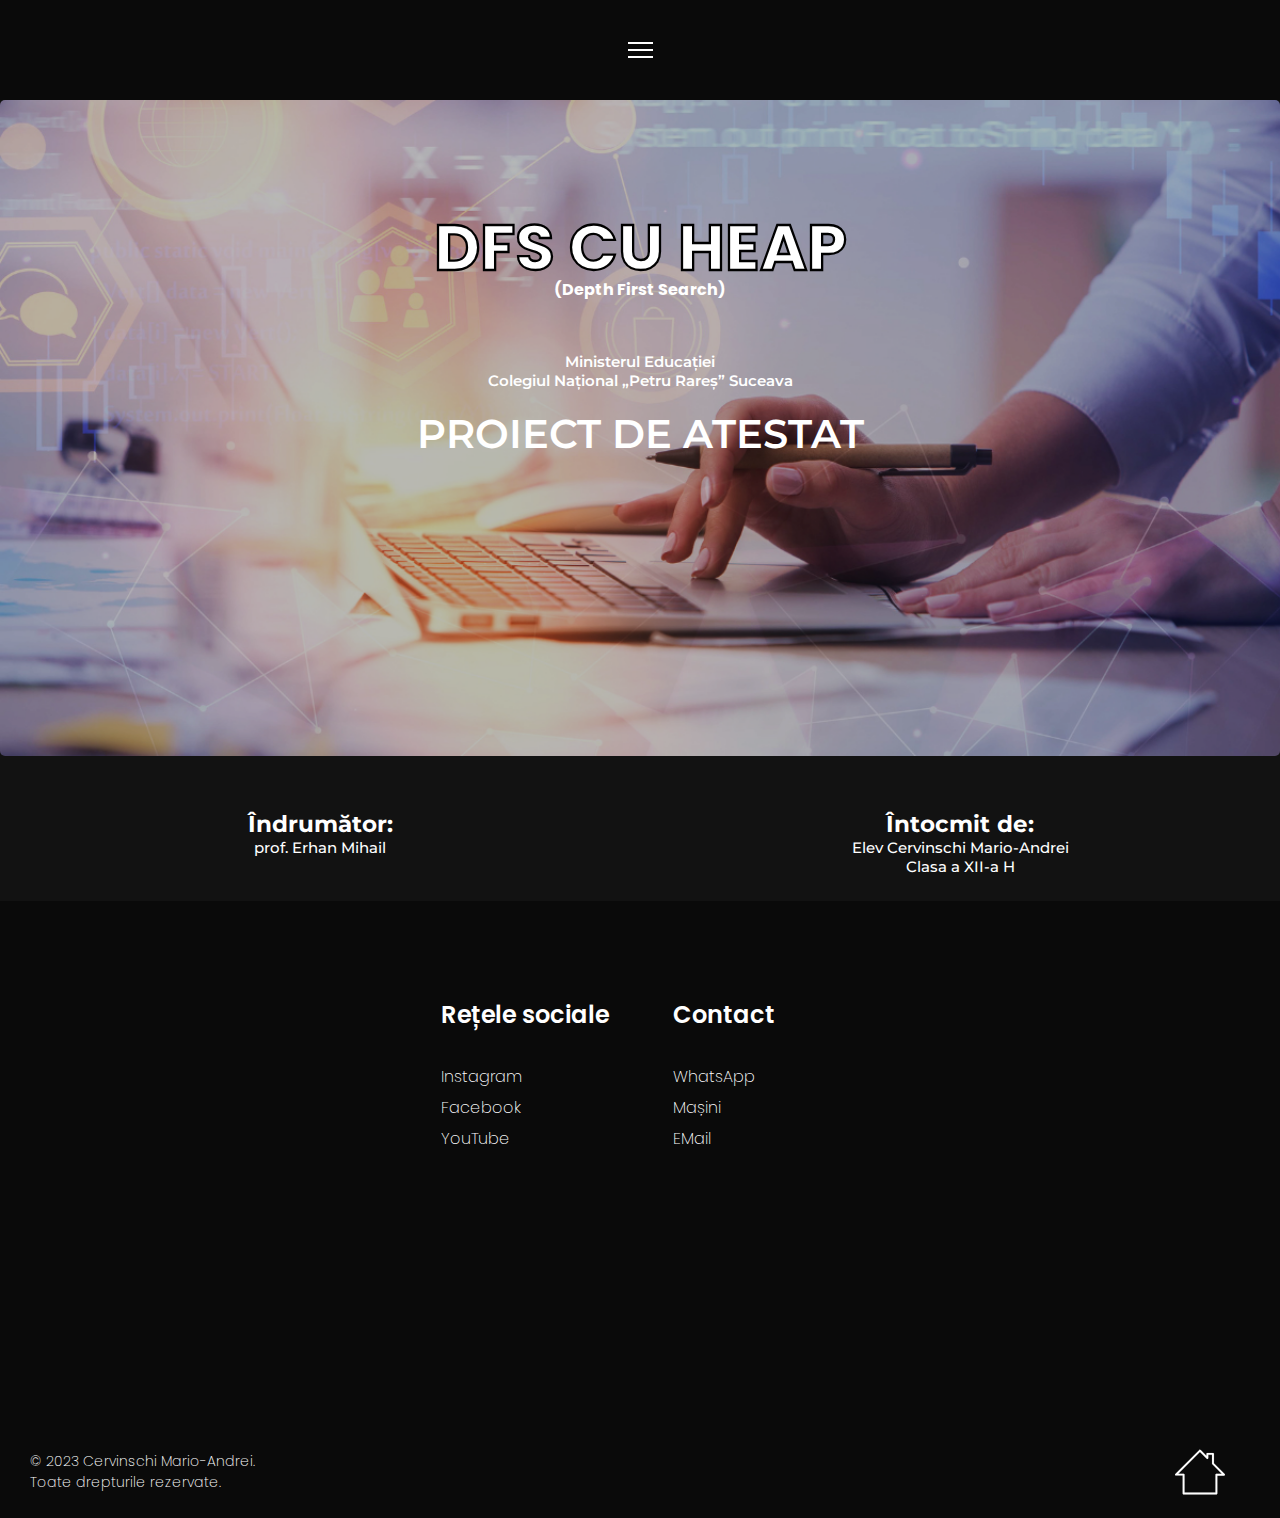
<file: index.html>
<html lang="en">
  <html>
    <head>
      <title>Pagina principală</title>
      <meta charset="UTF-8" />
      <meta name="viewport" content="width = device-width, initial-scale=1.0" />
      <meta http-equiv="X-UA-Compatible" content="ie=edge" />
      <link rel="stylesheet" href="/scripts/css/index.css" />
      <link rel="stylesheet" href="/scripts/css/default.css" />
      <link rel="stylesheet" href="/scripts/css/photos.css" />
      <link rel="stylesheet" href="/scripts/css/events.css" />

      <link rel="stylesheet" href="/scripts/css/loading.css" />
      <link rel="icon" type="image/png" href="/assets/7.jpg" />
    </head>

    <body class="bgcolour">
      <!-- NAV BAR -->

      <nav id="wrapper">

        <ul class="nav-links">
          <li style="margin-top:30px">
            <a class="OpenSans-500" href="/index.html">Acasă</a>
          </li>
          <li style="margin-top:35px">
            <a class="OpenSans-500no" href="/arg.html">Argumentarea temei alese</a>
          </li>
          <li style="margin-top:40px"><a class="OpenSans-500no" href="/probl.html">Enunțul problemei</a></li>
          <li style="margin-top:40px"><a class="OpenSans-500no" href="/progr.html">Programul nostru</a></li>
          <li style="margin-top:40px"><a class="OpenSans-500no" href="/conc.html">Concluzii</a></li>
          <li style="margin-top:40px"><a class="OpenSans-500no" href="/asd.html">Avantaje și dezavantaje</a></li>
          <li style="margin-top:40px"><a class="OpenSans-500no" href="/bibweb.html">Bibliografie/Webografie</a></li>
        </ul>
        <div class="burger">
          <div class="line1"></div>
          <div class="line2"></div>
          <div class="line3"></div>
        </div>
      </nav>

      <!-- CONTENTS -->
      <div class="container" style="z-index: 10; padding-top: 30px;">
        <div class="Poppins-700 aligncen" style="font-size:64px;">
          <p style="-webkit-text-stroke: 2.3px black">DFS CU HEAP</p>
          <p style="font-size:16px; margin-top:-18px">(Depth First Search)</p>
          <p>
            <h1 class="Montserrat-600 aligncen">
              Ministerul Educației <br> Colegiul Național „Petru Rareș” Suceava <br><br> 
              <div  style="font-size: 40;">PROIECT DE ATESTAT</div>
            </h1>
          </p> <br>
          
        </div>
      </div>

      <div class="videos" style="padding-top: 100px; padding-top: 100px;">
        <img src="/photos/info.png" id="myVideoMob">
       </img>
        <img src="/photos/info.png" id="myVideoDesk">
        </img>
      </div>
      <br><br><br>
      <div class="evenimente">
        <div class="rowss aligncen">
          <div class="columnss Montserrat-500">
            <h2>Îndrumător:</h2>
            <p>prof. Erhan Mihail</p>
          </div>
          <div class="columnss Montserrat-500">
            <h2>Întocmit de:</h2>
            <p>Elev Cervinschi Mario-Andrei</p>
            <p>Clasa a XII-a H</p>
          </div>
        </div>
      </div>


      <!-- FOOTER -->
      <div class="footer-container">
        <div class="footer">
          <div class="footer-heading footer-1">
            <h2 class="Poppins-600">Rețele sociale</h2>
            <a
              class="Poppins-200"
              href="#"

              >Instagram</a
            >
            <a
              class="Poppins-200"
              href="#"

              >Facebook</a
            >
            <a
              class="Poppins-200"
              href="#"

              >YouTube</a
            >
          </div>
          <div class="footer-heading footer-2">
            <h2 class="Poppins-600">Contact</h2>

            <a
              class="Poppins-200"
              href="#"

              >WhatsApp</a
            >
            <a
              class="Poppins-200"
              href="https://carsofsuceava.github.io/"
              target="_blank"
              >Mașini</a
            >
            <a
              class="Poppins-200"
              href="#"

              >EMail</a
            >
          </div>
        </div>
        <div
          class="copyright Poppins-200"
          style="
            font-size: 14px;
            margin-left: 30px;
            margin-top: 150px;
            margin-bottom: -75px;
          "
        >
          <p>
            &copy; 2023 Cervinschi Mario-Andrei. <br />
            Toate drepturile rezervate.
          </p>
          <a
            href="/index.html"
            class="footer-logo"
            style="margin-right: 30px"
          ></a>
        </div>
      </div>
      <script src="/scripts/js/index.js"></script>
      <script src="/scripts/js/nav.js"></script>
      <script src="/scripts/js/loading.js"></script>
    </body>
  </html>
</html>
</file>
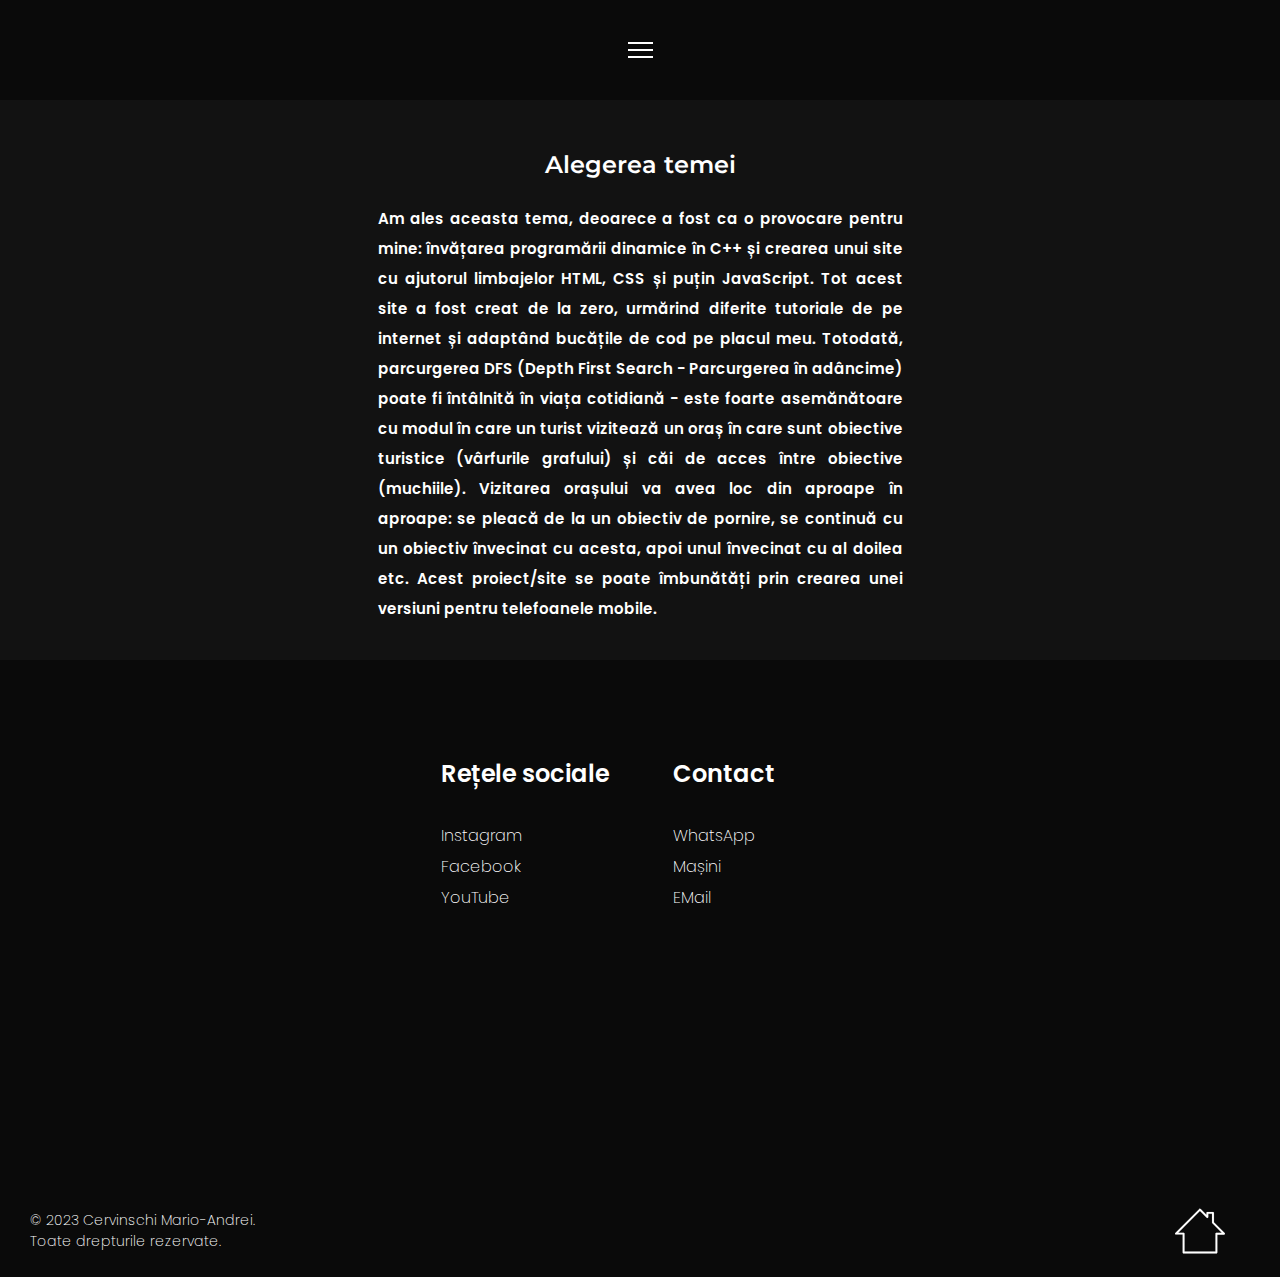
<file: arg.html>
<html lang="en">
  <html>
    <head>
      <title>Argumentare</title>
      <meta charset="UTF-8" />
      <meta name="viewport" content="width = device-width, initial-scale=1.0" />
      <meta http-equiv="X-UA-Compatible" content="ie=edge" />
      <link rel="stylesheet" href="/scripts/css/index.css" />
      <link rel="stylesheet" href="/scripts/css/default.css" />
      <link rel="stylesheet" href="/scripts/css/photos.css" />
      <link rel="stylesheet" href="/scripts/css/events.css" />

      <link rel="stylesheet" href="/scripts/css/loading.css" />
      <link rel="icon" type="image/png" href="/assets/7.jpg" />
    </head>

    <body class="bgcolour">
      <!-- NAV BAR -->

      <nav id="wrapper">

        <ul class="nav-links">
          <li style="margin-top:30px">
            <a class="OpenSans-500no" href="/index.html">Acasă</a>
          </li>
          <li style="margin-top:35px">
            <a class="OpenSans-500" href="/arg.html">Argumentarea temei alese</a>
          </li>
          <li style="margin-top:40px"><a class="OpenSans-500no" href="/probl.html">Enunțul problemei</a></li>
          <li style="margin-top:40px"><a class="OpenSans-500no" href="/progr.html">Programul nostru</a></li>
          <li style="margin-top:40px"><a class="OpenSans-500no" href="/conc.html">Concluzii</a></li>
          <li style="margin-top:40px"><a class="OpenSans-500no" href="/asd.html">Avantaje și dezavantaje</a></li>
          <li style="margin-top:40px"><a class="OpenSans-500no" href="/bibweb.html">Bibliografie/Webografie</a></li>
        </ul>
        <div class="burger">
          <div class="line1"></div>
          <div class="line2"></div>
          <div class="line3"></div>
        </div>
      </nav>

      <!-- CONTENTS -->



      <div class="evenimente" style="padding-top: 100px; padding-top: 100px;">
        <h1 class="Montserrat-600 aligncen">
            <div  style="font-size: 24;">Alegerea temei</div>
        </h1>

        <div class="info Poppins-600 aligncen" style="text-align: justify; line-height: 2em;">
            Am ales aceasta tema, deoarece a fost ca o provocare pentru mine: învățarea programării dinamice în C++ și crearea unui site cu ajutorul limbajelor HTML, CSS și puțin JavaScript. Tot acest site a fost creat de la zero, urmărind diferite tutoriale de pe internet și adaptând bucățile de cod pe placul meu. Totodată, parcurgerea DFS (Depth First Search - Parcurgerea în adâncime) poate fi întâlnită în viața cotidiană - este foarte asemănătoare cu modul în care un turist vizitează un oraș în care sunt obiective turistice (vârfurile grafului) și căi de acces între obiective (muchiile). Vizitarea orașului va avea loc din aproape în aproape: se pleacă de la un obiectiv de pornire, se continuă cu un obiectiv învecinat cu acesta, apoi unul învecinat cu al doilea etc. Acest proiect/site se poate îmbunătăți prin crearea unei versiuni pentru telefoanele mobile.
        </div>
      </div> <br><br>
    
        
      </div>


      <!-- FOOTER -->
      <div class="footer-container">
        <div class="footer">
          <div class="footer-heading footer-1">
            <h2 class="Poppins-600">Rețele sociale</h2>
            <a
              class="Poppins-200"
              href="#"

              >Instagram</a
            >
            <a
              class="Poppins-200"
              href="#"

              >Facebook</a
            >
            <a
              class="Poppins-200"
              href="#"

              >YouTube</a
            >
          </div>
          <div class="footer-heading footer-2">
            <h2 class="Poppins-600">Contact</h2>

            <a
              class="Poppins-200"
              href="#"

              >WhatsApp</a
            >
            <a
              class="Poppins-200"
              href="https://carsofsuceava.github.io/"
              target="_blank"
              >Mașini</a
            >
            <a
              class="Poppins-200"
              href="#"

              >EMail</a
            >
          </div>
        </div>
        <div
          class="copyright Poppins-200"
          style="
            font-size: 14px;
            margin-left: 30px;
            margin-top: 150px;
            margin-bottom: -75px;
          "
        >
          <p>
            &copy; 2023 Cervinschi Mario-Andrei. <br />
            Toate drepturile rezervate.
          </p>
          <a
            href="/index.html"
            class="footer-logo"
            style="margin-right: 30px"
          ></a>
        </div>
      </div>
      <script src="/scripts/js/index.js"></script>
      <script src="/scripts/js/nav.js"></script>
      <script src="/scripts/js/loading.js"></script>
    </body>
  </html>
</html>
</file>
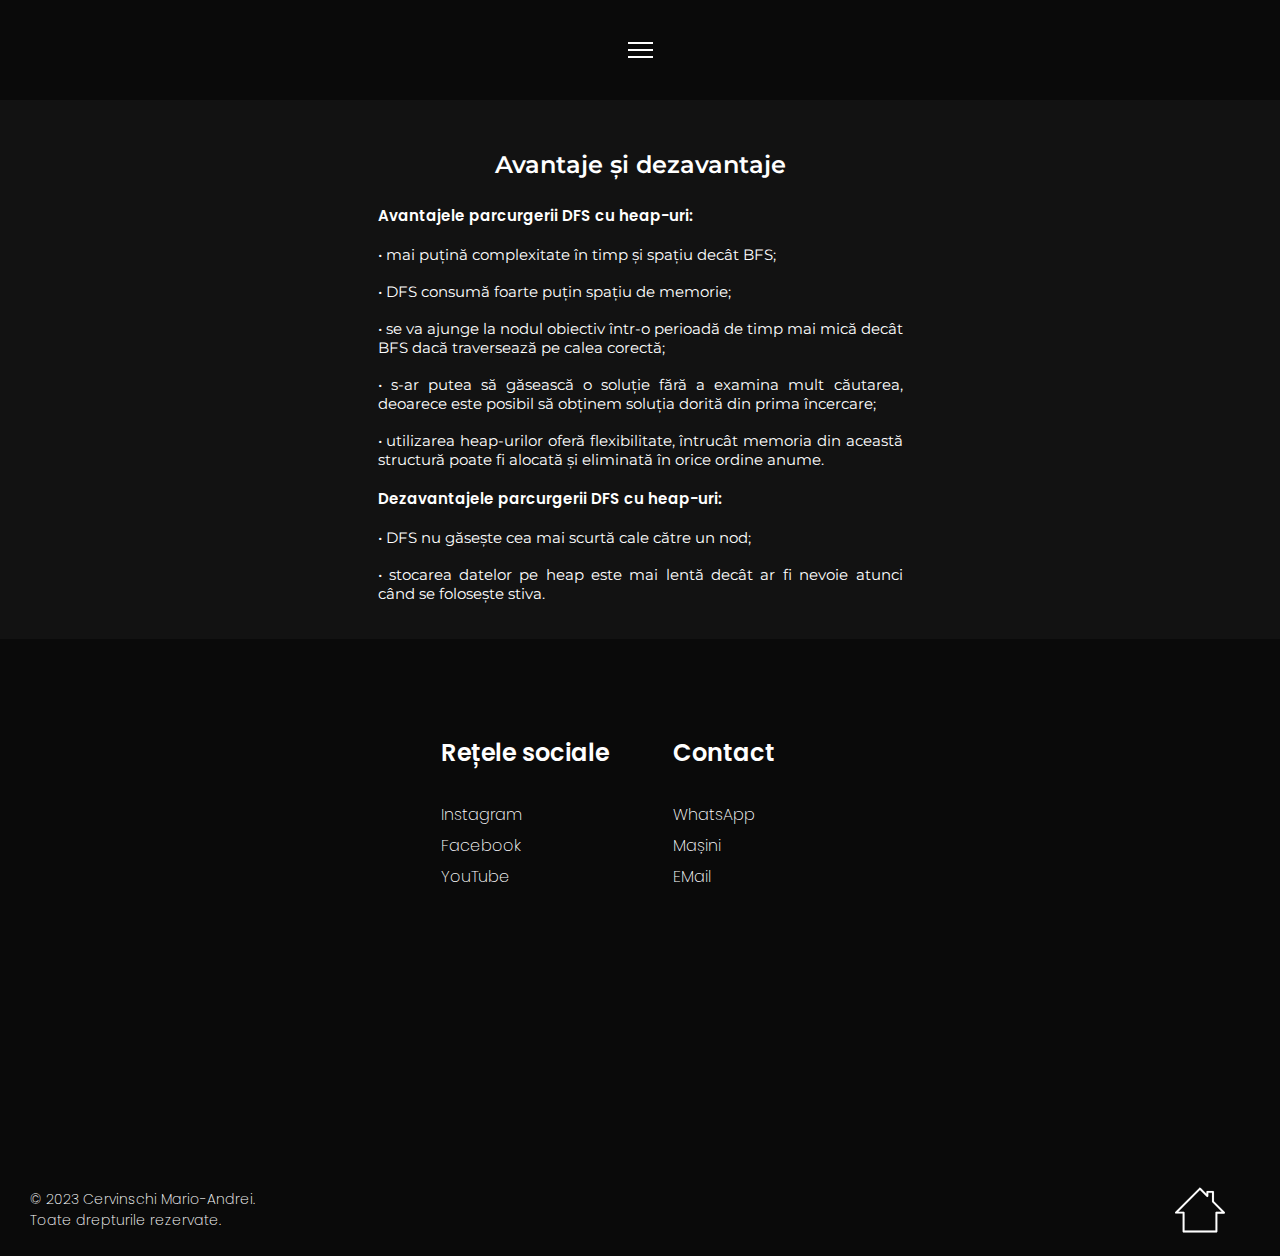
<file: asd.html>
<html lang="en">
  <html>
    <head>
      <title>Avantaje și dezavantaje</title>
      <meta charset="UTF-8" />
      <meta name="viewport" content="width = device-width, initial-scale=1.0" />
      <meta http-equiv="X-UA-Compatible" content="ie=edge" />
      <link rel="stylesheet" href="/scripts/css/index.css" />
      <link rel="stylesheet" href="/scripts/css/default.css" />
      <link rel="stylesheet" href="/scripts/css/photos.css" />
      <link rel="stylesheet" href="/scripts/css/events.css" />

      <link rel="stylesheet" href="/scripts/css/loading.css" />
      <link rel="icon" type="image/png" href="/assets/7.jpg" />

      <style type="text/css">
        .tg  {border-collapse:collapse;border-spacing:0;}
        .tg td{border-color:black;border-style:solid;border-width:1px;font-family:Arial, sans-serif;font-size:14px;
          overflow:hidden;padding:10px 5px;word-break:normal;}
        .tg th{border-color:black;border-style:solid;border-width:1px;font-family:Arial, sans-serif;font-size:14px;
          font-weight:normal;overflow:hidden;padding:10px 5px;word-break:normal;}
        .tg .tg-8jgo{border-color:#ffffff;text-align:center;vertical-align:top}
        </style>

    </head>

    <body class="bgcolour">
      <!-- NAV BAR -->

      <nav id="wrapper">

        <ul class="nav-links">
          <li style="margin-top:30px">
            <a class="OpenSans-500no" href="/index.html">Acasă</a>
          </li>
          <li style="margin-top:35px">
            <a class="OpenSans-500no" href="/arg.html">Argumentarea temei alese</a>
          </li>
          <li style="margin-top:40px"><a class="OpenSans-500no" href="/probl.html">Enunțul problemei</a></li>
          <li style="margin-top:40px"><a class="OpenSans-500no" href="/progr.html">Programul nostru</a></li>
          <li style="margin-top:40px"><a class="OpenSans-500no" href="/conc.html">Concluzii</a></li>
          <li style="margin-top:40px"><a class="OpenSans-500" href="/asd.html">Avantaje și dezavantaje</a></li>
          <li style="margin-top:40px"><a class="OpenSans-500no" href="/bibweb.html">Bibliografie/Webografie</a></li>
        </ul>
        <div class="burger">
          <div class="line1"></div>
          <div class="line2"></div>
          <div class="line3"></div>
        </div>
      </nav>

      <!-- CONTENTS -->



      <div class="evenimente" style="padding-top: 100px; padding-top: 100px;">
        <h1 class="Montserrat-600 aligncen">
            <div  style="font-size: 24;">Avantaje și dezavantaje</div>
        </h1>

        <div class="info Poppins-600 aligncen" style="text-align: justify;">
          Avantajele parcurgerii DFS cu heap-uri:
        </div><br>

        <div class="info Montserrat-400 aligncen" style="text-align: justify;">
          •	mai puțină complexitate în timp și spațiu decât BFS;
        </div><br>
        <div class="info Montserrat-400 aligncen" style="text-align: justify;">
          •	DFS consumă foarte puțin spațiu de memorie;
        </div><br>
        <div class="info Montserrat-400 aligncen" style="text-align: justify;">
          •	se va ajunge la nodul obiectiv într-o perioadă de timp mai mică decât BFS dacă traversează pe calea corectă;
          
        </div><br>
        <div class="info Montserrat-400 aligncen" style="text-align: justify;">
          •	s-ar putea să găsească o soluție fără a examina mult căutarea, deoarece este posibil să obținem soluția dorită din prima încercare;
        
        </div><br>
        <div class="info Montserrat-400 aligncen" style="text-align: justify;">
          •	utilizarea heap-urilor oferă flexibilitate, întrucât memoria din această structură poate fi alocată și eliminată în orice ordine anume.
        </div><br>
        <div class="info Poppins-600 aligncen" style="text-align: justify;">
          Dezavantajele parcurgerii DFS cu heap-uri:
        </div><br>
        <div class="info Montserrat-400 aligncen" style="text-align: justify;">
          •	DFS nu găsește cea mai scurtă cale către un nod;
        </div><br>
        <div class="info Montserrat-400 aligncen" style="text-align: justify;">
          •	stocarea datelor pe heap este mai lentă decât ar fi nevoie atunci când se folosește stiva.
        </div><br><br>
        
      </div>


      <!-- FOOTER -->
      <div class="footer-container">
        <div class="footer">
          <div class="footer-heading footer-1">
            <h2 class="Poppins-600">Rețele sociale</h2>
            <a
              class="Poppins-200"
              href="#"

              >Instagram</a
            >
            <a
              class="Poppins-200"
              href="#"

              >Facebook</a
            >
            <a
              class="Poppins-200"
              href="#"

              >YouTube</a
            >
          </div>
          <div class="footer-heading footer-2">
            <h2 class="Poppins-600">Contact</h2>

            <a
              class="Poppins-200"
              href="#"

              >WhatsApp</a
            >
            <a
              class="Poppins-200"
              href="https://carsofsuceava.github.io/"
              target="_blank"
              >Mașini</a
            >
            <a
              class="Poppins-200"
              href="#"

              >EMail</a
            >
          </div>
        </div>
        <div
          class="copyright Poppins-200"
          style="
            font-size: 14px;
            margin-left: 30px;
            margin-top: 150px;
            margin-bottom: -75px;
          "
        >
          <p>
            &copy; 2023 Cervinschi Mario-Andrei. <br />
            Toate drepturile rezervate.
          </p>
          <a
            href="/index.html"
            class="footer-logo"
            style="margin-right: 30px"
          ></a>
        </div>
      </div>
      <script src="/scripts/js/index.js"></script>
      <script src="/scripts/js/nav.js"></script>
      <script src="/scripts/js/loading.js"></script>
    </body>
  </html>
</html>
</file>
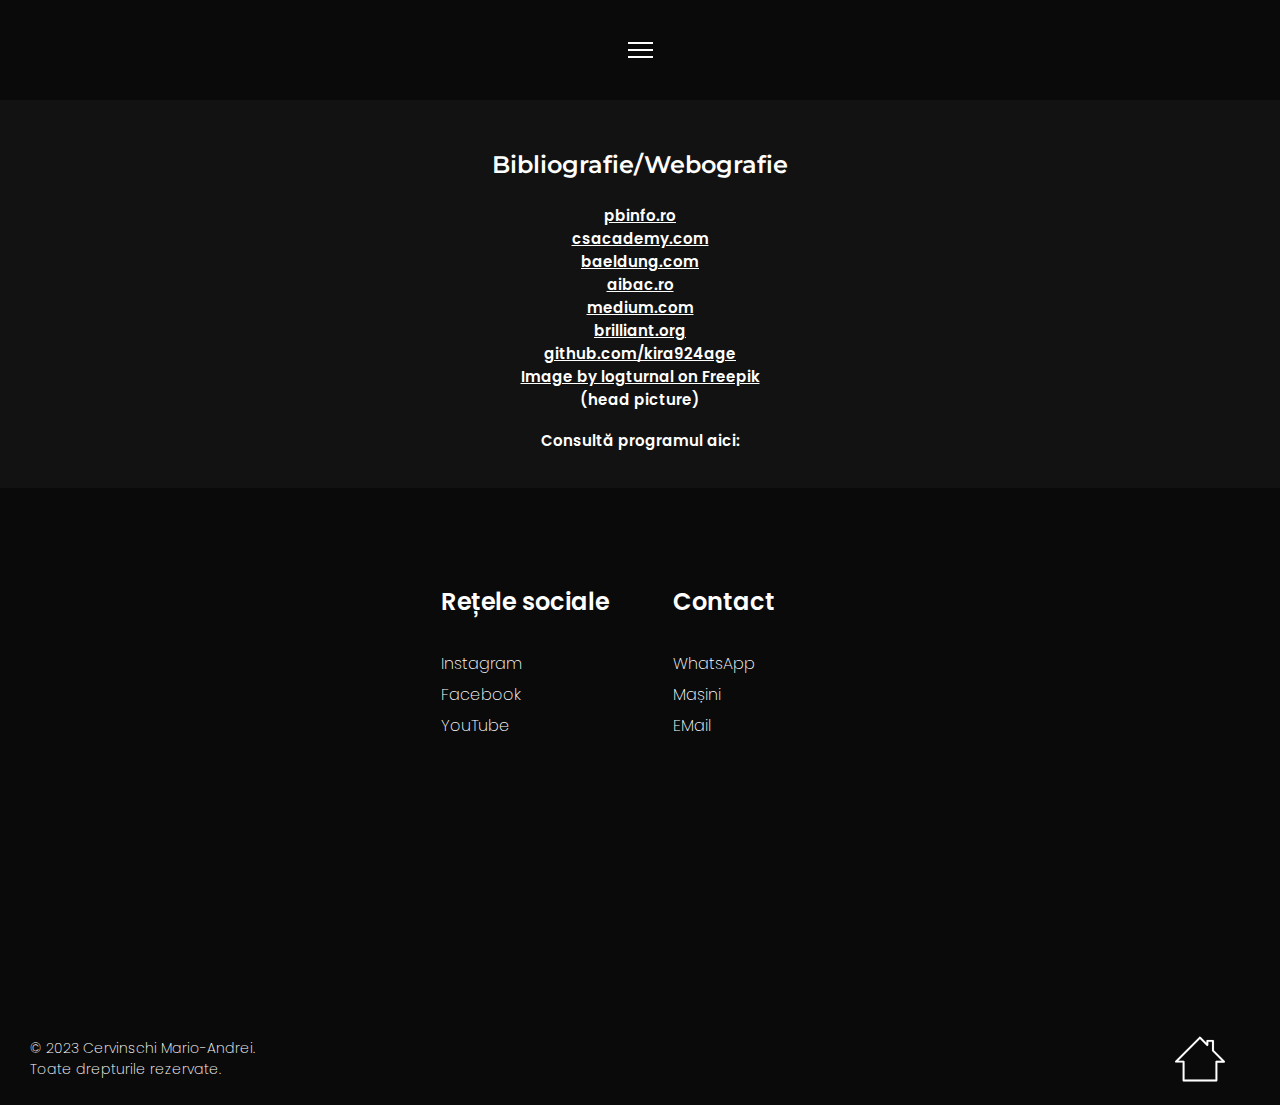
<file: bibweb.html>
<html lang="en">
  <html>
    <head>
      <title>Surse</title>
      <meta charset="UTF-8" />
      <meta name="viewport" content="width = device-width, initial-scale=1.0" />
      <meta http-equiv="X-UA-Compatible" content="ie=edge" />
      <link rel="stylesheet" href="/scripts/css/index.css" />
      <link rel="stylesheet" href="/scripts/css/default.css" />
      <link rel="stylesheet" href="/scripts/css/photos.css" />
      <link rel="stylesheet" href="/scripts/css/events.css" />

      <link rel="stylesheet" href="/scripts/css/loading.css" />
      <link rel="icon" type="image/png" href="/assets/7.jpg" />

      <style type="text/css">
        .tg  {border-collapse:collapse;border-spacing:0;}
        .tg td{border-color:black;border-style:solid;border-width:1px;font-family:Arial, sans-serif;font-size:14px;
          overflow:hidden;padding:10px 5px;word-break:normal;}
        .tg th{border-color:black;border-style:solid;border-width:1px;font-family:Arial, sans-serif;font-size:14px;
          font-weight:normal;overflow:hidden;padding:10px 5px;word-break:normal;}
        .tg .tg-8jgo{border-color:#ffffff;text-align:center;vertical-align:top}
        </style>

    </head>

    <body class="bgcolour">
      <!-- NAV BAR -->

      <nav id="wrapper">

        <ul class="nav-links">
          <li style="margin-top:30px">
            <a class="OpenSans-500no" href="/index.html">Acasă</a>
          </li>
          <li style="margin-top:35px">
            <a class="OpenSans-500no" href="/arg.html">Argumentarea temei alese</a>
          </li>
          <li style="margin-top:40px"><a class="OpenSans-500no" href="/probl.html">Enunțul problemei</a></li>
          <li style="margin-top:40px"><a class="OpenSans-500no" href="/progr.html">Programul nostru</a></li>
          <li style="margin-top:40px"><a class="OpenSans-500no" href="/conc.html">Concluzii</a></li>
          <li style="margin-top:40px"><a class="OpenSans-500no" href="/asd.html">Avantaje și dezavantaje</a></li>
          <li style="margin-top:40px"><a class="OpenSans-500" href="/bibweb.html">Bibliografie/Webografie</a></li>
        </ul>
        <div class="burger">
          <div class="line1"></div>
          <div class="line2"></div>
          <div class="line3"></div>
        </div>
      </nav>

      <!-- CONTENTS -->



      <div class="evenimente" style="padding-top: 100px; padding-top: 100px;">
        <h1 class="Montserrat-600 aligncen">
            <div  style="font-size: 24;">Bibliografie/Webografie</div>
        </h1>

        <div class="info Poppins-600 aligncen">
          <a href="https://pbinfo.ro" style="color:#ffffff; text-decoration: underline;">pbinfo.ro</a>
          <a href="https://csacademy.com/" style="color:#ffffff; text-decoration: underline;">csacademy.com</a>
          <a href="https://www.baeldung.com/" style="color:#ffffff; text-decoration: underline;">baeldung.com</a>
          <a href="https://aibac.ro/" style="color:#ffffff; text-decoration: underline;">aibac.ro</a>
          <a href="https://medium.com " style="color:#ffffff; text-decoration: underline;">medium.com</a>
          <a href="https://brilliant.org/" style="color:#ffffff; text-decoration: underline;">brilliant.org</a>
          <a href="https://gist.github.com/kira924age/c14ec7424a966d1e48a9b601289907f0" style="color:#ffffff; text-decoration: underline;">github.com/kira924age</a>
          <a href="https://www.freepik.com/free-vector/bird-colorful-logo-gradient-vector_28267842.htm#query=logo&position=3&from_view=keyword&track=sph" style="color:#ffffff; text-decoration: underline;">Image by logturnal on Freepik </a>(head picture) 
        </div><br>

        <div class="info Poppins-600 aligncen">
          Consultă programul aici:
          <script src="https://ideone.com/e.js/IB64bE" type="text/javascript" ></script>
        </div>
        

        <br><br>
        
      </div>


      <!-- FOOTER -->
      <div class="footer-container">
        <div class="footer">
          <div class="footer-heading footer-1">
            <h2 class="Poppins-600">Rețele sociale</h2>
            <a
              class="Poppins-200"
              href="#"

              >Instagram</a
            >
            <a
              class="Poppins-200"
              href="#"

              >Facebook</a
            >
            <a
              class="Poppins-200"
              href="#"

              >YouTube</a
            >
          </div>
          <div class="footer-heading footer-2">
            <h2 class="Poppins-600">Contact</h2>

            <a
              class="Poppins-200"
              href="#"

              >WhatsApp</a
            >
            <a
              class="Poppins-200"
              href="https://carsofsuceava.github.io/"
              target="_blank"
              >Mașini</a
            >
            <a
              class="Poppins-200"
              href="#"

              >EMail</a
            >
          </div>
        </div>
        <div
          class="copyright Poppins-200"
          style="
            font-size: 14px;
            margin-left: 30px;
            margin-top: 150px;
            margin-bottom: -75px;
          "
        >
          <p>
            &copy; 2023 Cervinschi Mario-Andrei. <br />
            Toate drepturile rezervate.
          </p>
          <a
            href="/index.html"
            class="footer-logo"
            style="margin-right: 30px"
          ></a>
        </div>
      </div>
      <script src="/scripts/js/index.js"></script>
      <script src="/scripts/js/nav.js"></script>
      <script src="/scripts/js/loading.js"></script>
    </body>
  </html>
</html>
</file>
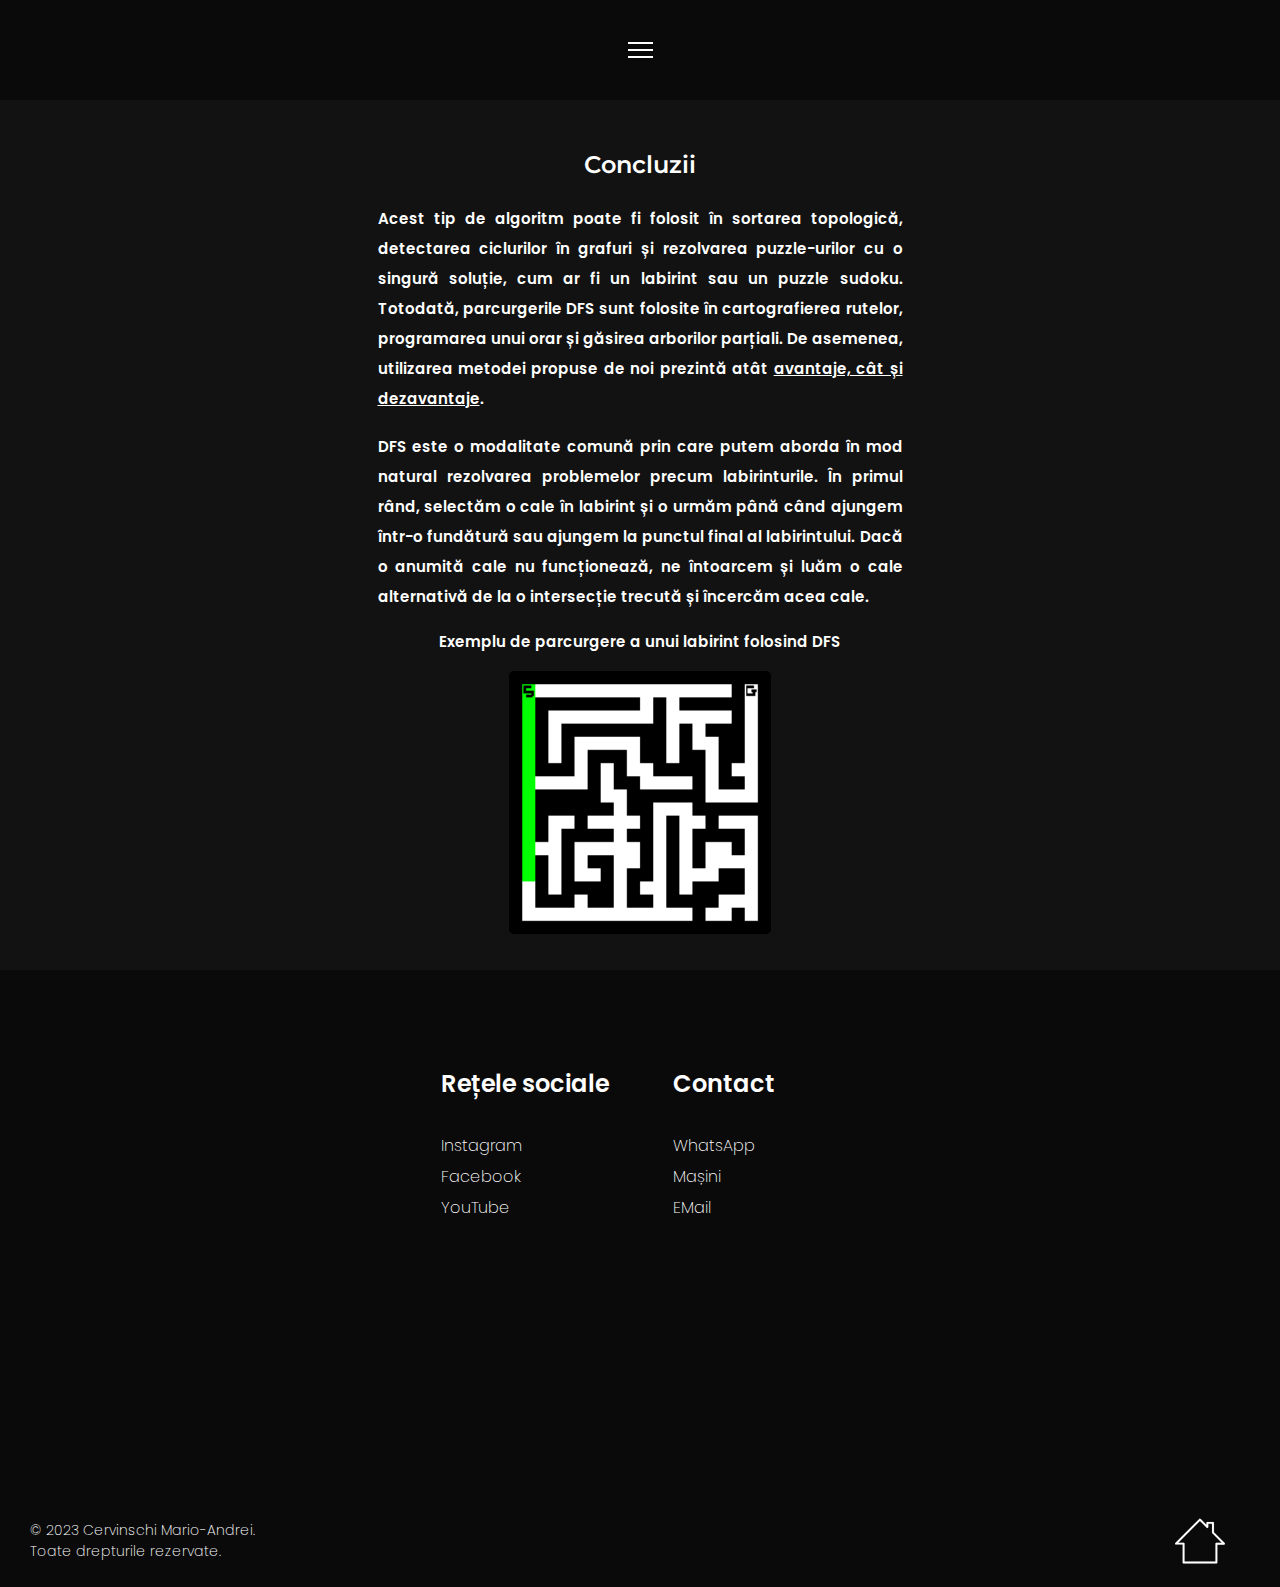
<file: conc.html>
<html lang="en">
  <html>
    <head>
      <title>Concluzii</title>
      <meta charset="UTF-8" />
      <meta name="viewport" content="width = device-width, initial-scale=1.0" />
      <meta http-equiv="X-UA-Compatible" content="ie=edge" />
      <link rel="stylesheet" href="/scripts/css/index.css" />
      <link rel="stylesheet" href="/scripts/css/default.css" />
      <link rel="stylesheet" href="/scripts/css/photos.css" />
      <link rel="stylesheet" href="/scripts/css/events.css" />

      <link rel="stylesheet" href="/scripts/css/loading.css" />
      <link rel="icon" type="image/png" href="/assets/7.jpg" />

      <style type="text/css">
        .tg  {border-collapse:collapse;border-spacing:0;}
        .tg td{border-color:black;border-style:solid;border-width:1px;font-family:Arial, sans-serif;font-size:14px;
          overflow:hidden;padding:10px 5px;word-break:normal;}
        .tg th{border-color:black;border-style:solid;border-width:1px;font-family:Arial, sans-serif;font-size:14px;
          font-weight:normal;overflow:hidden;padding:10px 5px;word-break:normal;}
        .tg .tg-8jgo{border-color:#ffffff;text-align:center;vertical-align:top}
        </style>

    </head>

    <body class="bgcolour">
      <!-- NAV BAR -->

      <nav id="wrapper">

        <ul class="nav-links">
          <li style="margin-top:30px">
            <a class="OpenSans-500no" href="/index.html">Acasă</a>
          </li>
          <li style="margin-top:35px">
            <a class="OpenSans-500no" href="/arg.html">Argumentarea temei alese</a>
          </li>
          <li style="margin-top:40px"><a class="OpenSans-500no" href="/probl.html">Enunțul problemei</a></li>
          <li style="margin-top:40px"><a class="OpenSans-500no" href="/progr.html">Programul nostru</a></li>
          <li style="margin-top:40px"><a class="OpenSans-500" href="/conc.html">Concluzii</a></li>
          <li style="margin-top:40px"><a class="OpenSans-500no" href="/asd.html">Avantaje și dezavantaje</a></li>
          <li style="margin-top:40px"><a class="OpenSans-500no" href="/bibweb.html">Bibliografie/Webografie</a></li>
        </ul>
        <div class="burger">
          <div class="line1"></div>
          <div class="line2"></div>
          <div class="line3"></div>
        </div>
      </nav>

      <!-- CONTENTS -->



      <div class="evenimente" style="padding-top: 100px; padding-top: 100px;">
        <h1 class="Montserrat-600 aligncen">
            <div  style="font-size: 24;">Concluzii</div>
        </h1>

        <div class="info Poppins-600 aligncen" style="text-align: justify; line-height: 2em;">
          <p>Acest tip de algoritm poate fi folosit în sortarea topologică, detectarea ciclurilor în grafuri și rezolvarea puzzle-urilor cu o singură soluție, cum ar fi un labirint sau un puzzle sudoku. Totodată, parcurgerile DFS sunt folosite în cartografierea rutelor, programarea unui orar și găsirea arborilor parțiali. De asemenea, utilizarea metodei propuse de noi prezintă atât <a href="/asd.html" style="color:#ffffff; text-decoration: underline;">avantaje, cât și dezavantaje</a>.</p>
        </div><br>

        <div class="info Poppins-600 aligncen" style="text-align: justify; line-height: 2em;">
          DFS este o modalitate comună prin care putem aborda în mod natural rezolvarea problemelor precum labirinturile.  În primul rând, selectăm o cale în labirint  și o urmăm până când ajungem într-o fundătură sau ajungem la punctul final al labirintului. Dacă o anumită cale nu funcționează, ne întoarcem și luăm o cale alternativă de la o intersecție trecută și încercăm acea cale.
        </div><br>

        <div class="info Poppins-600 aligncen">
        Exemplu de parcurgere a unui labirint folosind DFS
        </div><br>

        <div class="info Poppins-600 aligncen">
        <img class="info aligncen" src="photos/35765045-e1ef0078-08ff-11e8-91af-30ce1cc22767.gif" style="width: 50%">
        </div><br><br>

      </div>


      <!-- FOOTER -->
      <div class="footer-container">
        <div class="footer">
          <div class="footer-heading footer-1">
            <h2 class="Poppins-600">Rețele sociale</h2>
            <a
              class="Poppins-200"
              href="#"
              >Instagram</a
            >
            <a
              class="Poppins-200"
              href="#"
              >Facebook</a
            >
            <a
              class="Poppins-200"
              href="#"
              >YouTube</a
            >
          </div>
          <div class="footer-heading footer-2">
            <h2 class="Poppins-600">Contact</h2>

            <a
              class="Poppins-200"
              href="#"
              >WhatsApp</a
            >
            <a
              class="Poppins-200"
              href="https://carsofsuceava.github.io/"
              target="_blank"
              >Mașini</a
            >
            <a
              class="Poppins-200"
              href="#"
              >EMail</a
            >
          </div>
        </div>
        <div
          class="copyright Poppins-200"
          style="
            font-size: 14px;
            margin-left: 30px;
            margin-top: 150px;
            margin-bottom: -75px;
          "
        >
          <p>
            &copy; 2023 Cervinschi Mario-Andrei. <br />
            Toate drepturile rezervate.
          </p>
          <a
            href="/index.html"
            class="footer-logo"
            style="margin-right: 30px"
          ></a>
        </div>
      </div>
      <script src="/scripts/js/index.js"></script>
      <script src="/scripts/js/nav.js"></script>
      <script src="/scripts/js/loading.js"></script>
    </body>
  </html>
</html>
</file>
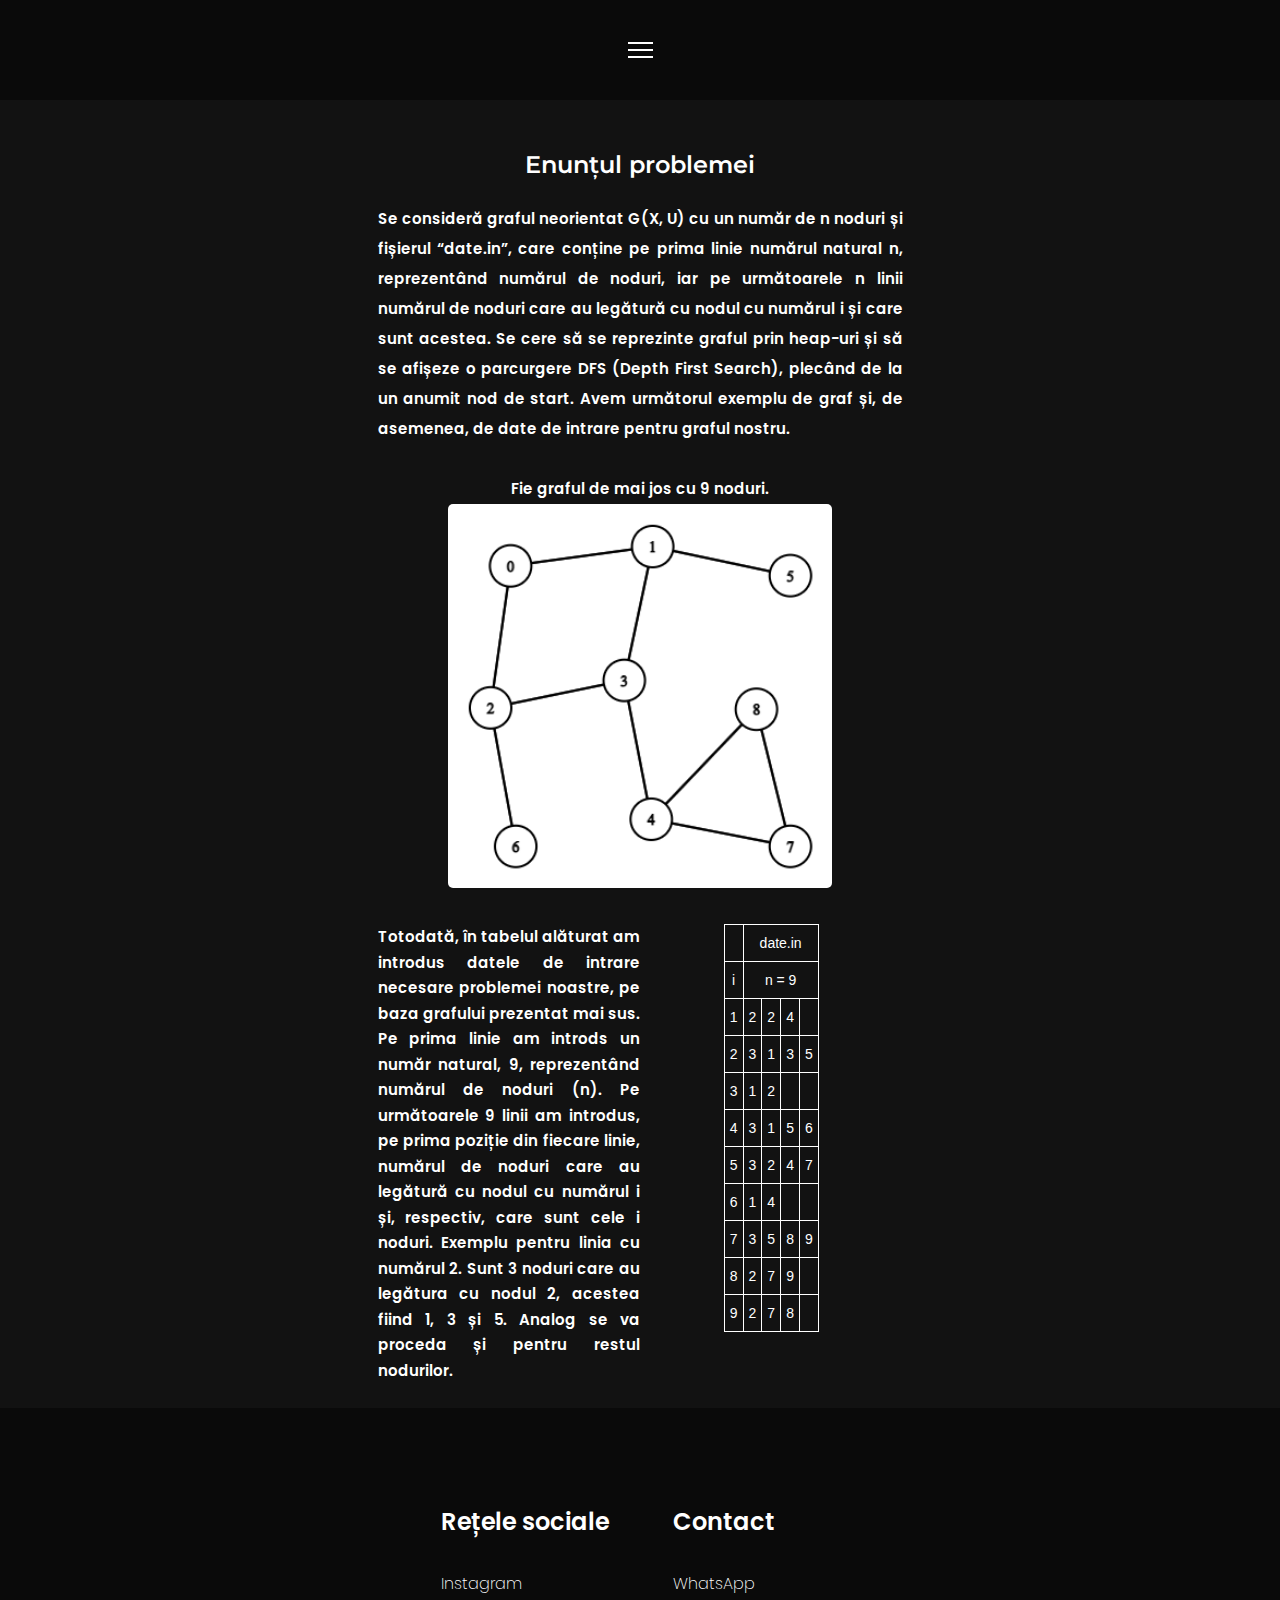
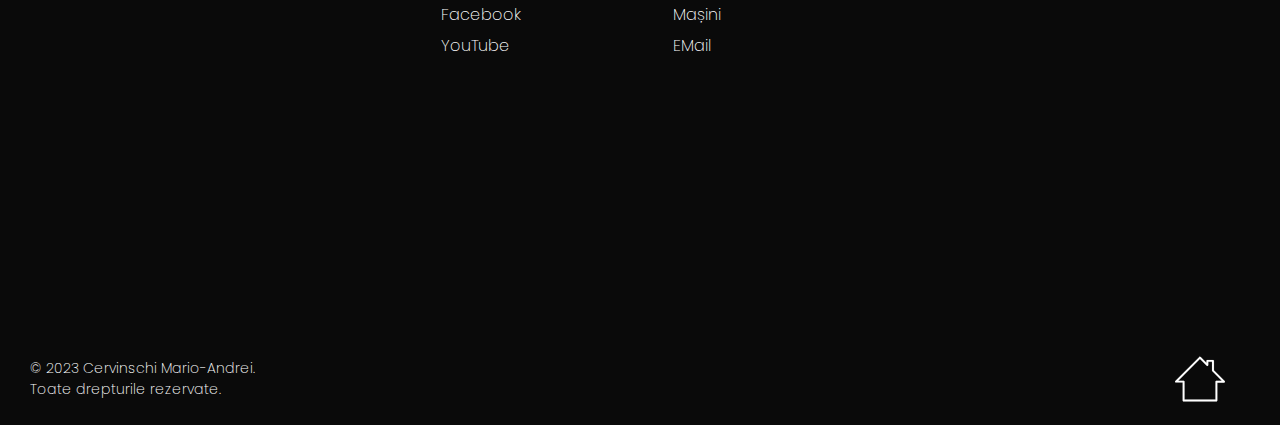
<file: probl.html>
<html lang="en">
  <html>
    <head>
      <title>Enunț</title>
      <meta charset="UTF-8" />
      <meta name="viewport" content="width = device-width, initial-scale=1.0" />
      <meta http-equiv="X-UA-Compatible" content="ie=edge" />
      <link rel="stylesheet" href="/scripts/css/index.css" />
      <link rel="stylesheet" href="/scripts/css/default.css" />
      <link rel="stylesheet" href="/scripts/css/photos.css" />
      <link rel="stylesheet" href="/scripts/css/events.css" />

      <link rel="stylesheet" href="/scripts/css/loading.css" />
      <link rel="icon" type="image/png" href="/assets/7.jpg" />

      <style type="text/css">
        .tg  {border-collapse:collapse;border-spacing:0;}
        .tg td{border-color:black;border-style:solid;border-width:1px;font-family:Arial, sans-serif;font-size:14px;
          overflow:hidden;padding:10px 5px;word-break:normal;}
        .tg th{border-color:black;border-style:solid;border-width:1px;font-family:Arial, sans-serif;font-size:14px;
          font-weight:normal;overflow:hidden;padding:10px 5px;word-break:normal;}
        .tg .tg-8jgo{border-color:#ffffff;text-align:center;vertical-align:top}
        </style>

    </head>

    <body class="bgcolour">
      <!-- NAV BAR -->

      <nav id="wrapper">

        <ul class="nav-links">
          <li style="margin-top:30px">
            <a class="OpenSans-500no" href="/index.html">Acasă</a>
          </li>
          <li style="margin-top:35px">
            <a class="OpenSans-500no" href="/arg.html">Argumentarea temei alese</a>
          </li>
          <li style="margin-top:40px"><a class="OpenSans-500" href="/probl.html">Enunțul problemei</a></li>
          <li style="margin-top:40px"><a class="OpenSans-500no" href="/progr.html">Programul nostru</a></li>
          <li style="margin-top:40px"><a class="OpenSans-500no" href="/conc.html">Concluzii</a></li>
          <li style="margin-top:40px"><a class="OpenSans-500no" href="/asd.html">Avantaje și dezavantaje</a></li>
          <li style="margin-top:40px"><a class="OpenSans-500no" href="/bibweb.html">Bibliografie/Webografie</a></li>
        </ul>
        <div class="burger">
          <div class="line1"></div>
          <div class="line2"></div>
          <div class="line3"></div>
        </div>
      </nav>

      <!-- CONTENTS -->



      <div class="evenimente" style="padding-top: 100px; padding-top: 100px;">
        <h1 class="Montserrat-600 aligncen">
            <div  style="font-size: 24;">Enunțul problemei</div>
            
        </h1>

        <div class="info Poppins-600 aligncen" style="text-align: justify;line-height: 2em;">
          Se consideră graful neorientat G(X, U) cu un număr de n noduri și fișierul “date.in”, care conține pe prima linie numărul natural n, reprezentând numărul de noduri, iar pe următoarele n linii numărul de noduri care au legătură cu nodul cu numărul i și care sunt acestea. Se cere să se reprezinte graful prin heap-uri și să se afișeze o parcurgere DFS (Depth First Search), plecând de la un anumit nod de start. Avem următorul exemplu de graf și, de asemenea, de date de intrare pentru graful nostru. <br><br><div style="text-align: center;">Fie graful de mai jos cu 9 noduri.</div>
        </div>
        <img class="info aligncen" src="photos/graph.png" style="width: 30%">
        <br><br>

        <div class="info Poppins-600 aligncen" style="text-align: justify;">
          <div class="rowss aligncen">
            <div class="columnss" style="text-align: justify; line-height: 1.7em;">
              Totodată, în tabelul alăturat am introdus datele de intrare necesare problemei noastre, pe baza grafului prezentat mai sus. Pe prima linie am introds un număr natural, 9, reprezentând numărul de noduri (n). Pe următoarele 9 linii am introdus, pe prima poziție din fiecare linie, numărul de noduri care au legătură cu nodul cu numărul i și, respectiv, care sunt cele i noduri. Exemplu pentru linia cu numărul 2. Sunt 3 noduri care au legătura cu nodul 2, acestea fiind 1, 3 și 5. Analog se va proceda și pentru restul nodurilor.
            </div>

            <div class="columnss" style="margin-left: auto; margin-right: 0; float:right;">
                <table class="tg" style="margin-left:auto; margin-right:auto; color: #ffffff">
                <thead>
                  <tr>
                    <th class="tg-8jgo"></th>
                    <th class="tg-8jgo" colspan="4">date.in</th>
                  </tr>
                </thead>
                <tbody>
                  <tr>
                    <td class="tg-8jgo">i</td>
                    <td class="tg-8jgo" colspan="4">n = 9</td>
                  </tr>
                  <tr>
                    <td class="tg-8jgo">1</td>
                    <td class="tg-8jgo">2</td>
                    <td class="tg-8jgo">2</td>
                    <td class="tg-8jgo">4</td>
                    <td class="tg-8jgo"></td>
                  </tr>
                  <tr>
                    <td class="tg-8jgo">2</td>
                    <td class="tg-8jgo">3</td>
                    <td class="tg-8jgo">1</td>
                    <td class="tg-8jgo">3</td>
                    <td class="tg-8jgo">5</td>
                  </tr>
                  <tr>
                    <td class="tg-8jgo">3</td>
                    <td class="tg-8jgo">1</td>
                    <td class="tg-8jgo">2</td>
                    <td class="tg-8jgo"></td>
                    <td class="tg-8jgo"></td>
                  </tr>
                  <tr>
                    <td class="tg-8jgo">4</td>
                    <td class="tg-8jgo">3</td>
                    <td class="tg-8jgo">1</td>
                    <td class="tg-8jgo">5</td>
                    <td class="tg-8jgo">6</td>
                  </tr>
                  <tr>
                    <td class="tg-8jgo">5</td>
                    <td class="tg-8jgo">3</td>
                    <td class="tg-8jgo">2</td>
                    <td class="tg-8jgo">4</td>
                    <td class="tg-8jgo">7</td>
                  </tr>
                  <tr>
                    <td class="tg-8jgo">6</td>
                    <td class="tg-8jgo">1</td>
                    <td class="tg-8jgo">4</td>
                    <td class="tg-8jgo"></td>
                    <td class="tg-8jgo"></td>
                  </tr>
                  <tr>
                    <td class="tg-8jgo">7</td>
                    <td class="tg-8jgo">3</td>
                    <td class="tg-8jgo">5</td>
                    <td class="tg-8jgo">8</td>
                    <td class="tg-8jgo">9</td>
                  </tr>
                  <tr>
                    <td class="tg-8jgo">8</td>
                    <td class="tg-8jgo">2</td>
                    <td class="tg-8jgo">7</td>
                    <td class="tg-8jgo">9</td>
                    <td class="tg-8jgo"></td>
                  </tr>
                  <tr>
                    <td class="tg-8jgo">9</td>
                    <td class="tg-8jgo">2</td>
                    <td class="tg-8jgo">7</td>
                    <td class="tg-8jgo">8</td>
                    <td class="tg-8jgo"></td>
                  </tr>
                </tbody>
                </table>
            </div>


          </div>
        </div>
      </div>

    
        
      </div>


      <!-- FOOTER -->
      <div class="footer-container">
        <div class="footer">
          <div class="footer-heading footer-1">
            <h2 class="Poppins-600">Rețele sociale</h2>
            <a
              class="Poppins-200"
              href="#"

              >Instagram</a
            >
            <a
              class="Poppins-200"
              href="#"

              >Facebook</a
            >
            <a
              class="Poppins-200"
              href="#"

              >YouTube</a
            >
          </div>
          <div class="footer-heading footer-2">
            <h2 class="Poppins-600">Contact</h2>

            <a
              class="Poppins-200"
              href="#"

              >WhatsApp</a
            >
            <a
              class="Poppins-200"
              href="https://carsofsuceava.github.io/"
              target="_blank"
              >Mașini</a
            >
            <a
              class="Poppins-200"
              href="#"

              >EMail</a
            >
          </div>
        </div>
        <div
          class="copyright Poppins-200"
          style="
            font-size: 14px;
            margin-left: 30px;
            margin-top: 150px;
            margin-bottom: -75px;
          "
        >
          <p>
            &copy; 2023 Cervinschi Mario-Andrei. <br />
            Toate drepturile rezervate.
          </p>
          <a
            href="/index.html"
            class="footer-logo"
            style="margin-right: 30px"
          ></a>
        </div>
      </div>
      <script src="/scripts/js/index.js"></script>
      <script src="/scripts/js/nav.js"></script>
      <script src="/scripts/js/loading.js"></script>
    </body>
  </html>
</html>
</file>
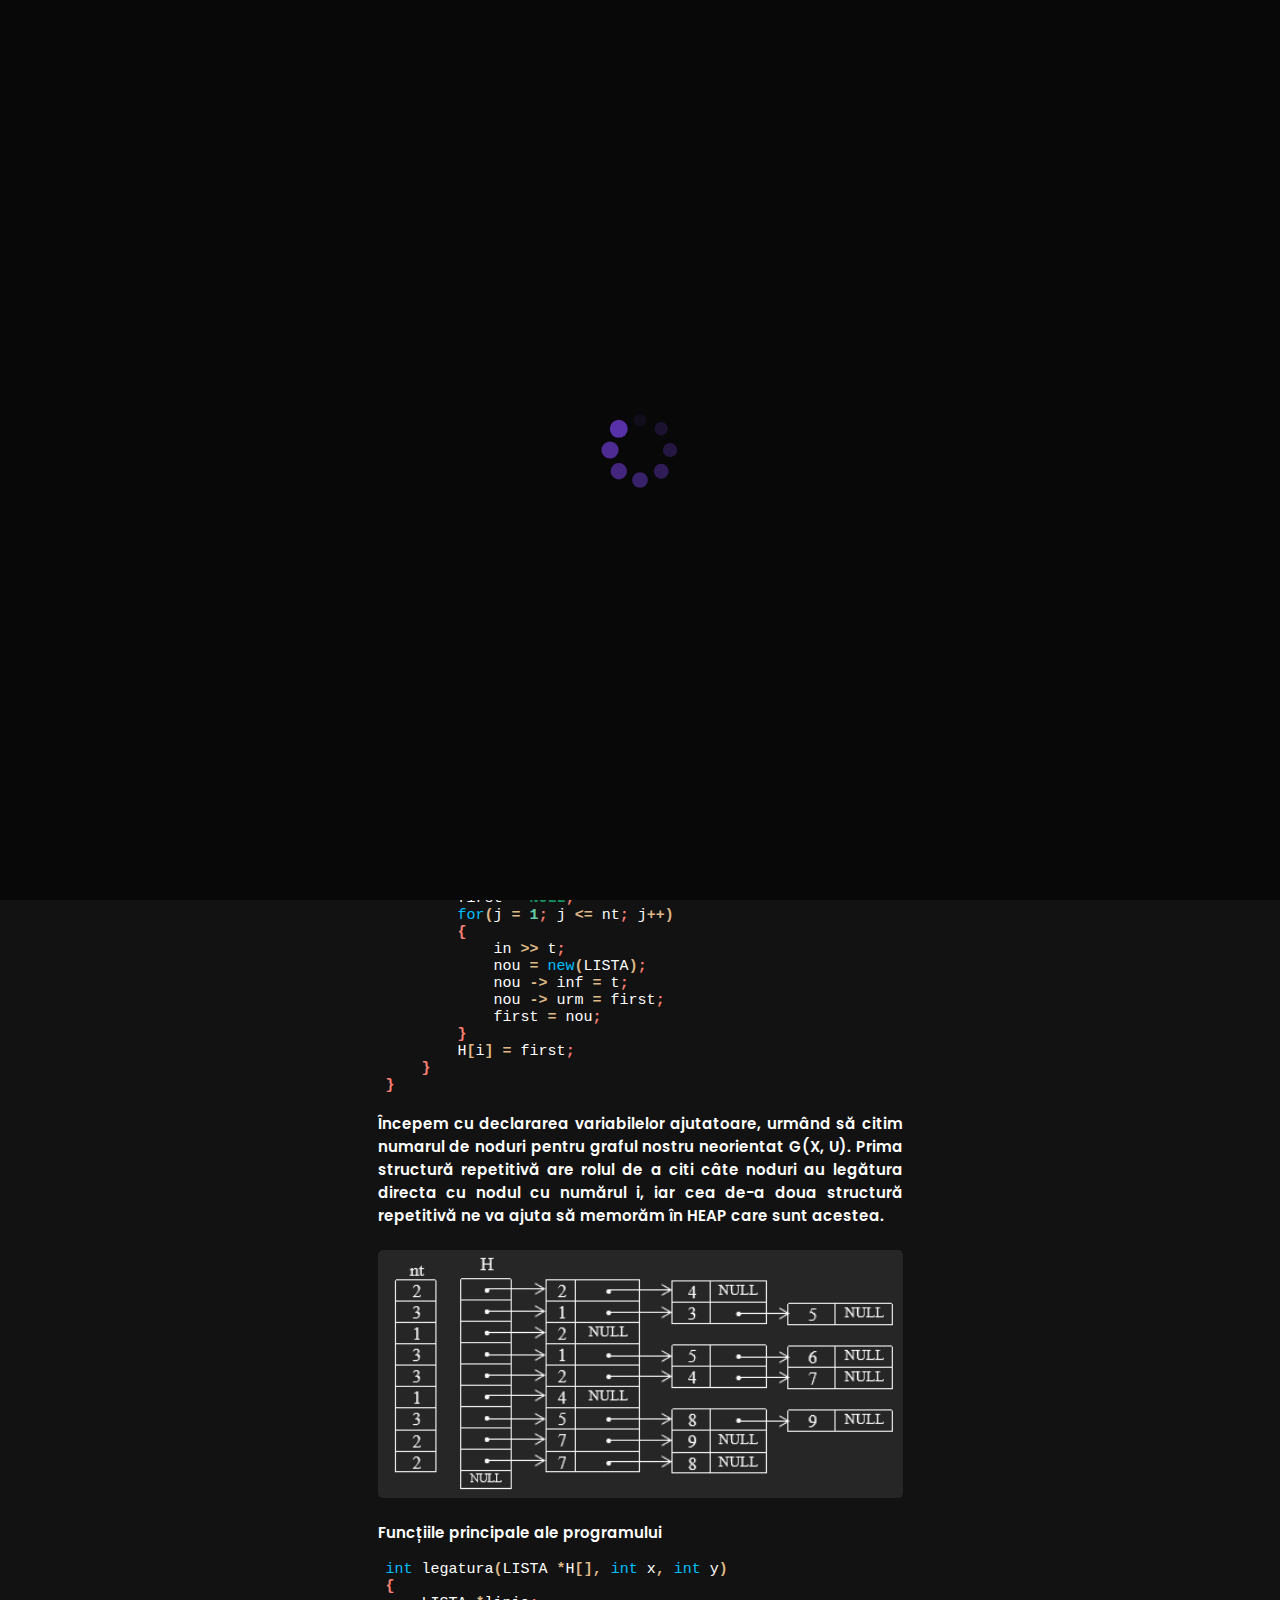
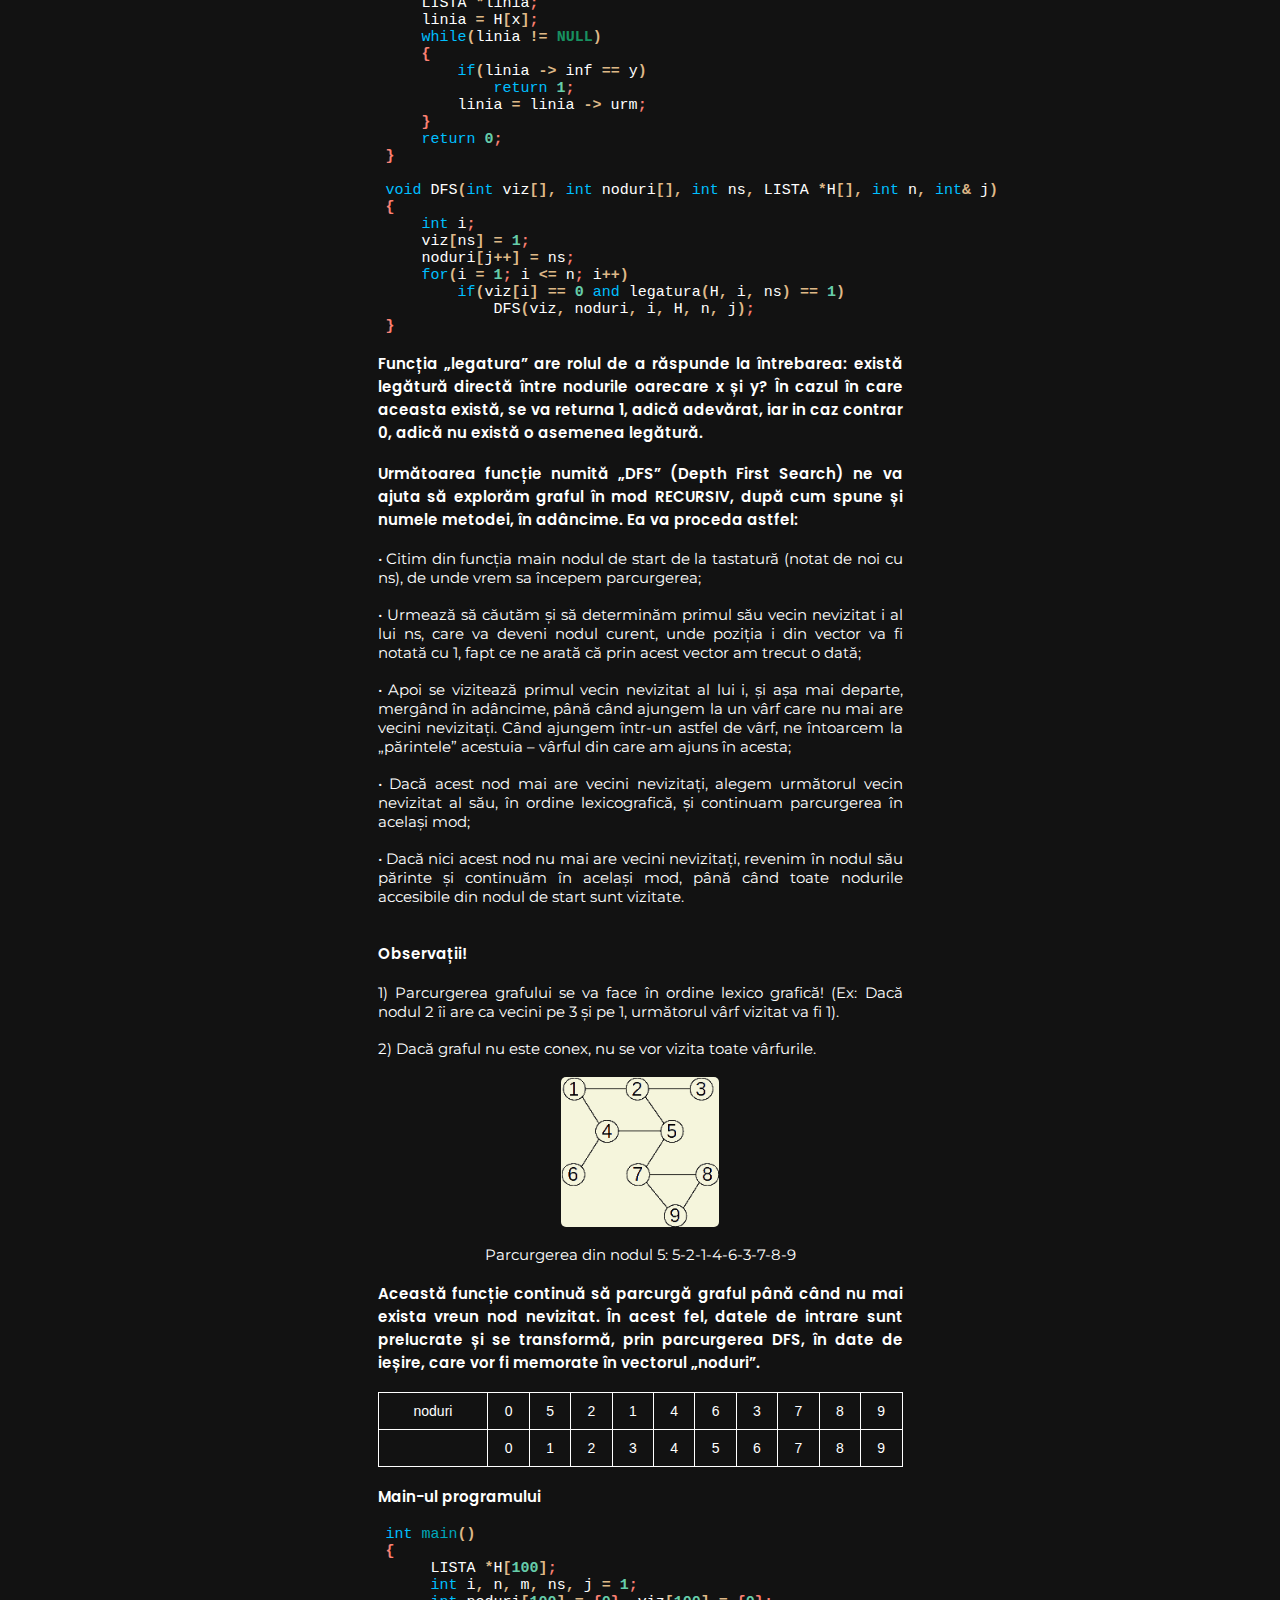
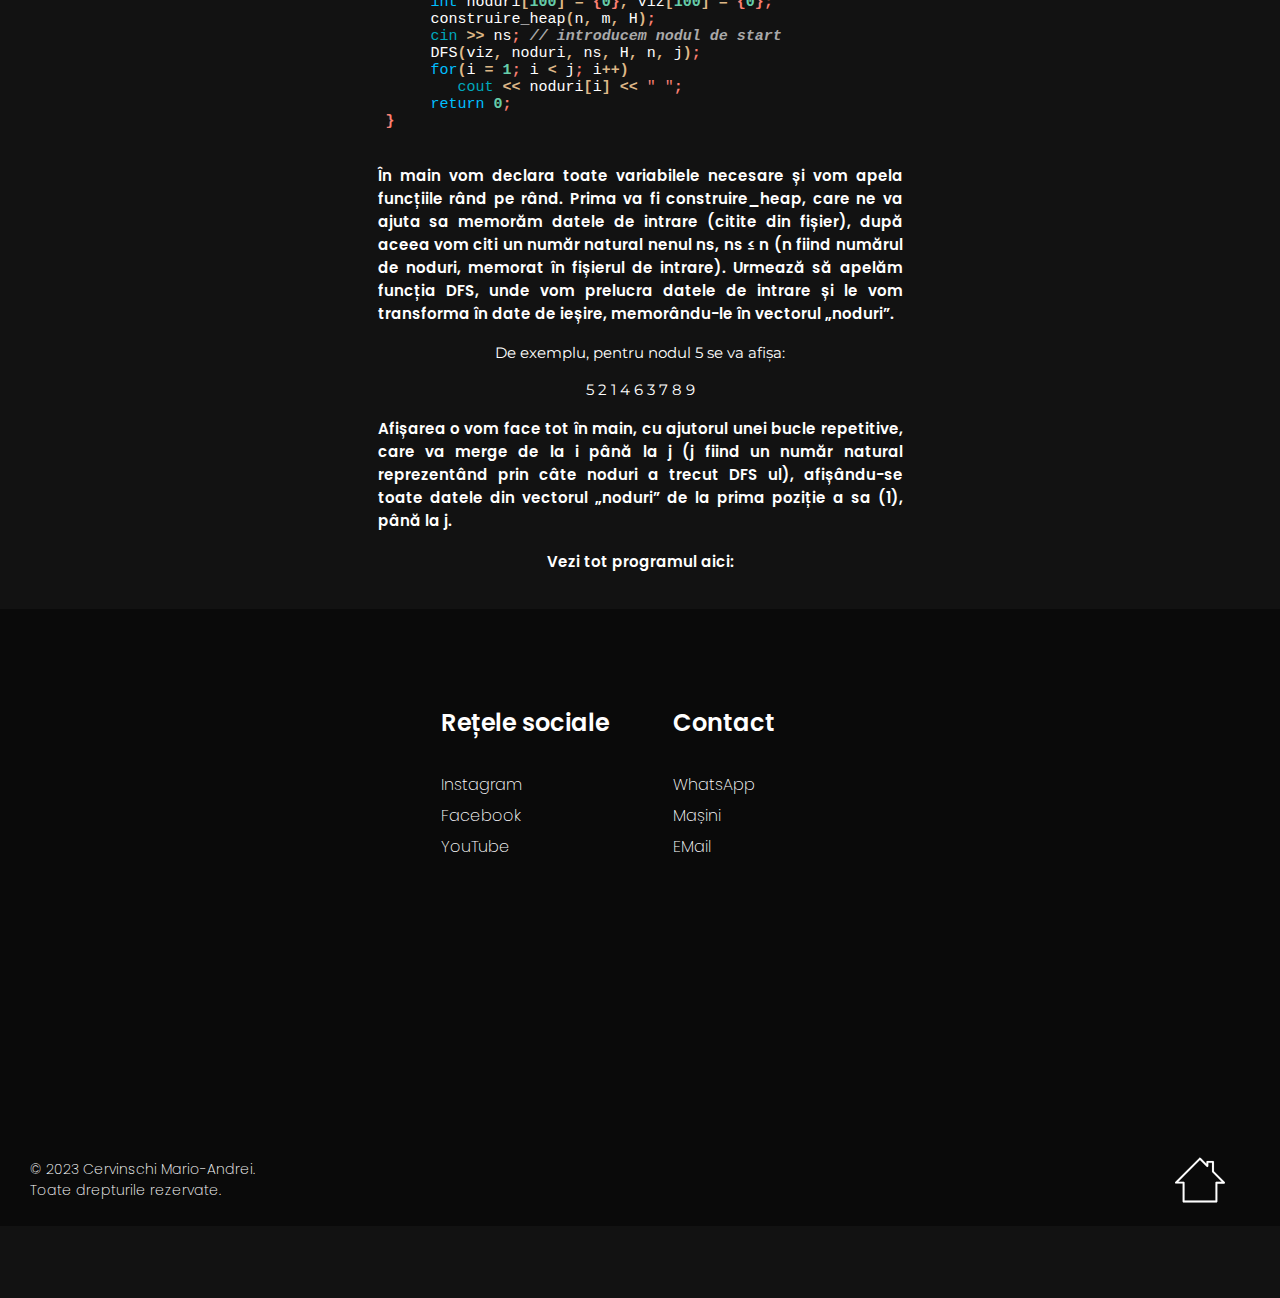
<file: progr.html>
<html lang="en">
  <html>
    <head>
      <title>Program C++</title>
      <meta charset="UTF-8" />
      <meta name="viewport" content="width = device-width, initial-scale=1.0" />
      <meta http-equiv="X-UA-Compatible" content="ie=edge" />
      <link rel="stylesheet" href="/scripts/css/index.css" />
      <link rel="stylesheet" href="/scripts/css/default.css" />
      <link rel="stylesheet" href="/scripts/css/photos.css" />
      <link rel="stylesheet" href="/scripts/css/events.css" />

      <link rel="stylesheet" href="/scripts/css/loading.css" />
      <link rel="icon" type="image/png" href="/assets/7.jpg" />

      <style type="text/css">
        .tg  {border-collapse:collapse;border-spacing:0;}
        .tg td{border-color:black;border-style:solid;border-width:1px;font-family:Arial, sans-serif;font-size:14px;
          overflow:hidden;padding:10px 5px;word-break:normal;}
        .tg th{border-color:black;border-style:solid;border-width:1px;font-family:Arial, sans-serif;font-size:14px;
          font-weight:normal;overflow:hidden;padding:10px 5px;word-break:normal;}
        .tg .tg-8jgo{border-color:#ffffff;text-align:center;vertical-align:top}
        </style>

    </head>

    <body class="bgcolour">
      <!-- NAV BAR -->
      <div id="load"></div>
      <nav id="wrapper">

        <ul class="nav-links">
          <li style="margin-top:30px">
            <a class="OpenSans-500no" href="/index.html">Acasă</a>
          </li>
          <li style="margin-top:35px">
            <a class="OpenSans-500no" href="/arg.html">Argumentarea temei alese</a>
          </li>
          <li style="margin-top:40px"><a class="OpenSans-500no" href="/probl.html">Enunțul problemei</a></li>
          <li style="margin-top:40px"><a class="OpenSans-500" href="/progr.html">Programul nostru</a></li>
          <li style="margin-top:40px"><a class="OpenSans-500no" href="/conc.html">Concluzii</a></li>
          <li style="margin-top:40px"><a class="OpenSans-500no" href="/asd.html">Avantaje și dezavantaje</a></li>
          <li style="margin-top:40px"><a class="OpenSans-500no" href="/bibweb.html">Bibliografie/Webografie</a></li>
        </ul>
        <div class="burger">
          <div class="line1"></div>
          <div class="line2"></div>
          <div class="line3"></div>
        </div>
      </nav>

      <!-- CONTENTS -->



      <div class="evenimente" style="padding-top: 100px; padding-top: 100px;">
        <h1 class="Montserrat-600 aligncen">
            <div  style="font-size: 24;">Programul problemei (în C++)</div>
            
        </h1>

        <div class="info Poppins-600 aligncen" style="text-align: justify; ">
          Programul va începe cu declararea bibliotecilor  #include &lt;iostream&gt;, pentru a putea citi de la tastatura datele de intrare (în cazul nostru, nodul de start de unde dorim să începem parcurgerea DFS), și #include &lt;fstream&gt;, pentru a putea memora datele de intrare în fișier, mai exact în „date.in”.
        </div>
        <div class="info Consolas aligncen" style="text-align: justify;">
          <br>
          <span class="line_wrapper"><span style="color:#189060; font-weight:bold; ">#</span><span style="color:#66cdaa; font-weight:bold; ">include </span><span style="color:#fa8072; font-weight:bold; ">&lt;</span><span style="color:#0078b0; font-weight:bold; ">iostream</span><span style="color:#fa8072; font-weight:bold; ">&gt;</span></span>
          <span class="line_wrapper"><span style="color:#189060; font-weight:bold; ">#</span><span style="color:#66cdaa; font-weight:bold; ">include </span><span style="color:#fa8072; font-weight:bold; ">&lt;</span><span style="color:#0078b0; font-weight:bold; ">fstream</span><span style="color:#fa8072; font-weight:bold; ">&gt;</span></span>
          <span class="line_wrapper"> </span>
          <span class="line_wrapper"><span style="color:#00bfff; ">using</span> <span style="color:#00bfff; ">namespace</span> <span style="color:#00a8bc; ">std</span><span style="color:#fa8072; font-weight:bold; ">;</span></span>
          <span class="line_wrapper"> </span>
        </div>
        <br>
        <div class="info Poppins-600 aligncen" style="text-align: justify;">
          Datele noastre de intrare vor fi memorate cu ajutorul unui HEAP. Pentru a face acest lucru va trebui să deschidem fișierul de intrare „date.in” cu ajutorul instrucțiunii următoare:
        </div>
        <div class="info Consolas aligncen" style="text-align: justify;">
          <br>
          <span class="line_wrapper"><span style="color:#00a8bc; ">ifstream</span> in<span style="color:#deb887; font-weight:bold; ">(</span><span style="color:#fa8072; ">"</span><span style="color:#4084ff; ">date.in</span><span style="color:#fa8072; ">"</span><span style="color:#deb887; font-weight:bold; ">)</span><span style="color:#fa8072; font-weight:bold; ">;</span></span>
        </div>
        <br>
        <div class="info Poppins-600 aligncen" style="text-align: justify;">
          Urmează să declarăm structura noastră ce ne va ajuta sa creăm HEAP-ul nostru și funcția/subprogramul de tip void, deoarece nu va trebui să returnăm nimic, numit construire_heap pentru a îl putea memora.
        </div>
        <div class="info Consolas aligncen" style="text-align: justify;">
          <pre class="code_syntax" style="margin-left:-82">
            <br>
          <span class="line_wrapper"><span style="color:#00bfff; ">struct</span> LISTA</span>
          <span class="line_wrapper"><span style="color:#fa8072; font-weight:bold; ">{</span></span>
          <span class="line_wrapper">    <span style="color:#00bfff; ">int</span> inf<span style="color:#fa8072; font-weight:bold; ">;</span></span>
          <span class="line_wrapper">    LISTA <span style="color:#deb887; font-weight:bold; ">*</span>urm<span style="color:#fa8072; font-weight:bold; ">;</span></span>
          <span class="line_wrapper"><span style="color:#fa8072; font-weight:bold; ">}</span><span style="color:#fa8072; font-weight:bold; ">;</span></span>
          <span class="line_wrapper"> </span>
          <span class="line_wrapper"><span style="color:#00bfff; ">void</span> construire_heap<span style="color:#deb887; font-weight:bold; ">(</span><span style="color:#00bfff; ">int</span> <span style="color:#deb887; font-weight:bold; ">&amp;</span>n<span style="color:#deb887; font-weight:bold; ">,</span> <span style="color:#00bfff; ">int</span> <span style="color:#deb887; font-weight:bold; ">&amp;</span>m<span style="color:#deb887; font-weight:bold; ">,</span> LISTA <span style="color:#deb887; font-weight:bold; ">*</span>H<span style="color:#deb887; font-weight:bold; ">[</span><span style="color:#deb887; font-weight:bold; ">]</span><span style="color:#deb887; font-weight:bold; ">)</span></span>
          <span class="line_wrapper"><span style="color:#fa8072; font-weight:bold; ">{</span></span>
          <span class="line_wrapper">    <span style="color:#00bfff; ">int</span> i<span style="color:#deb887; font-weight:bold; ">,</span> j<span style="color:#deb887; font-weight:bold; ">,</span> nt<span style="color:#deb887; font-weight:bold; ">,</span> t<span style="color:#fa8072; font-weight:bold; ">;</span></span>
          <span class="line_wrapper">    LISTA <span style="color:#deb887; font-weight:bold; ">*</span>first<span style="color:#deb887; font-weight:bold; ">,</span> <span style="color:#deb887; font-weight:bold; ">*</span>nou<span style="color:#fa8072; font-weight:bold; ">;</span></span>
          <span class="line_wrapper">    in <span style="color:#deb887; font-weight:bold; ">&gt;</span><span style="color:#deb887; font-weight:bold; ">&gt;</span> n<span style="color:#fa8072; font-weight:bold; ">;</span></span>
          <span class="line_wrapper">    <span style="color:#00bfff; ">for</span><span style="color:#deb887; font-weight:bold; ">(</span>i <span style="color:#deb887; font-weight:bold; ">=</span> <span style="color:#66cdaa; font-weight:bold; ">1</span><span style="color:#fa8072; font-weight:bold; ">;</span> i <span style="color:#deb887; font-weight:bold; ">&lt;</span><span style="color:#deb887; font-weight:bold; ">=</span> n<span style="color:#fa8072; font-weight:bold; ">;</span> i<span style="color:#deb887; font-weight:bold; ">+</span><span style="color:#deb887; font-weight:bold; ">+</span><span style="color:#deb887; font-weight:bold; ">)</span></span>
          <span class="line_wrapper">    <span style="color:#fa8072; font-weight:bold; ">{</span></span>
          <span class="line_wrapper">        in <span style="color:#deb887; font-weight:bold; ">&gt;</span><span style="color:#deb887; font-weight:bold; ">&gt;</span> nt<span style="color:#fa8072; font-weight:bold; ">;</span></span>
          <span class="line_wrapper">        first <span style="color:#deb887; font-weight:bold; ">=</span> <span style="color:#189060; font-weight:bold; ">NULL</span><span style="color:#fa8072; font-weight:bold; ">;</span></span>
          <span class="line_wrapper">        <span style="color:#00bfff; ">for</span><span style="color:#deb887; font-weight:bold; ">(</span>j <span style="color:#deb887; font-weight:bold; ">=</span> <span style="color:#66cdaa; font-weight:bold; ">1</span><span style="color:#fa8072; font-weight:bold; ">;</span> j <span style="color:#deb887; font-weight:bold; ">&lt;</span><span style="color:#deb887; font-weight:bold; ">=</span> nt<span style="color:#fa8072; font-weight:bold; ">;</span> j<span style="color:#deb887; font-weight:bold; ">+</span><span style="color:#deb887; font-weight:bold; ">+</span><span style="color:#deb887; font-weight:bold; ">)</span></span>
          <span class="line_wrapper">        <span style="color:#fa8072; font-weight:bold; ">{</span></span>
          <span class="line_wrapper">            in <span style="color:#deb887; font-weight:bold; ">&gt;</span><span style="color:#deb887; font-weight:bold; ">&gt;</span> t<span style="color:#fa8072; font-weight:bold; ">;</span></span>
          <span class="line_wrapper">            nou <span style="color:#deb887; font-weight:bold; ">=</span> <span style="color:#00bfff; ">new</span><span style="color:#deb887; font-weight:bold; ">(</span>LISTA<span style="color:#deb887; font-weight:bold; ">)</span><span style="color:#fa8072; font-weight:bold; ">;</span></span>
          <span class="line_wrapper">            nou <span style="color:#deb887; font-weight:bold; ">-</span><span style="color:#deb887; font-weight:bold; ">&gt;</span> inf <span style="color:#deb887; font-weight:bold; ">=</span> t<span style="color:#fa8072; font-weight:bold; ">;</span></span>
          <span class="line_wrapper">            nou <span style="color:#deb887; font-weight:bold; ">-</span><span style="color:#deb887; font-weight:bold; ">&gt;</span> urm <span style="color:#deb887; font-weight:bold; ">=</span> first<span style="color:#fa8072; font-weight:bold; ">;</span></span>
          <span class="line_wrapper">            first <span style="color:#deb887; font-weight:bold; ">=</span> nou<span style="color:#fa8072; font-weight:bold; ">;</span></span>
          <span class="line_wrapper">        <span style="color:#fa8072; font-weight:bold; ">}</span></span>
          <span class="line_wrapper">        H<span style="color:#deb887; font-weight:bold; ">[</span>i<span style="color:#deb887; font-weight:bold; ">]</span> <span style="color:#deb887; font-weight:bold; ">=</span> first<span style="color:#fa8072; font-weight:bold; ">;</span></span>
          <span class="line_wrapper">    <span style="color:#fa8072; font-weight:bold; ">}</span></span>
          <span class="line_wrapper"><span style="color:#fa8072; font-weight:bold; ">}</span></span></pre>
        </div><br>
        <div class="info Poppins-600 aligncen" style="text-align: justify;">
          Începem cu declararea variabilelor ajutatoare, urmând să citim numarul de noduri pentru graful nostru neorientat G(X, U). Prima structură repetitivă are rolul de a citi câte noduri au legătura directa cu nodul cu numărul i, iar cea de-a doua structură repetitivă ne va ajuta să memorăm în HEAP care sunt acestea. 
        </div>
        <div class="info Poppins-600 aligncen">
          <br><img class="info aligncen" src="photos/Screenshot 2023-04-29 193751.png">
        </div>
        <div class="info Poppins-600 aligncen" style="text-align: justify;">
        <br>Funcțiile principale ale programului<br>
        </div>
        <div class="info Consolas aligncen" style="text-align: justify;">
          <br><pre class="code_syntax"  style="margin-left:-82">
          <span class="line_wrapper"><span style="color:#00bfff; ">int</span> legatura<span style="color:#deb887; font-weight:bold; ">(</span>LISTA <span style="color:#deb887; font-weight:bold; ">*</span>H<span style="color:#deb887; font-weight:bold; ">[</span><span style="color:#deb887; font-weight:bold; ">]</span><span style="color:#deb887; font-weight:bold; ">,</span> <span style="color:#00bfff; ">int</span> x<span style="color:#deb887; font-weight:bold; ">,</span> <span style="color:#00bfff; ">int</span> y<span style="color:#deb887; font-weight:bold; ">)</span></span>
          <span class="line_wrapper"><span style="color:#fa8072; font-weight:bold; ">{</span></span>
          <span class="line_wrapper">    LISTA <span style="color:#deb887; font-weight:bold; ">*</span>linia<span style="color:#fa8072; font-weight:bold; ">;</span></span>
          <span class="line_wrapper">    linia <span style="color:#deb887; font-weight:bold; ">=</span> H<span style="color:#deb887; font-weight:bold; ">[</span>x<span style="color:#deb887; font-weight:bold; ">]</span><span style="color:#fa8072; font-weight:bold; ">;</span></span>
          <span class="line_wrapper">    <span style="color:#00bfff; ">while</span><span style="color:#deb887; font-weight:bold; ">(</span>linia <span style="color:#deb887; font-weight:bold; ">!</span><span style="color:#deb887; font-weight:bold; ">=</span> <span style="color:#189060; font-weight:bold; ">NULL</span><span style="color:#deb887; font-weight:bold; ">)</span></span>
          <span class="line_wrapper">    <span style="color:#fa8072; font-weight:bold; ">{</span></span>
          <span class="line_wrapper">        <span style="color:#00bfff; ">if</span><span style="color:#deb887; font-weight:bold; ">(</span>linia <span style="color:#deb887; font-weight:bold; ">-</span><span style="color:#deb887; font-weight:bold; ">&gt;</span> inf <span style="color:#deb887; font-weight:bold; ">=</span><span style="color:#deb887; font-weight:bold; ">=</span> y<span style="color:#deb887; font-weight:bold; ">)</span></span>
          <span class="line_wrapper">            <span style="color:#00bfff; ">return</span> <span style="color:#66cdaa; font-weight:bold; ">1</span><span style="color:#fa8072; font-weight:bold; ">;</span></span>
          <span class="line_wrapper">        linia <span style="color:#deb887; font-weight:bold; ">=</span> linia <span style="color:#deb887; font-weight:bold; ">-</span><span style="color:#deb887; font-weight:bold; ">&gt;</span> urm<span style="color:#fa8072; font-weight:bold; ">;</span></span>
          <span class="line_wrapper">    <span style="color:#fa8072; font-weight:bold; ">}</span></span>
          <span class="line_wrapper">    <span style="color:#00bfff; ">return</span> <span style="color:#66cdaa; font-weight:bold; ">0</span><span style="color:#fa8072; font-weight:bold; ">;</span></span>
          <span class="line_wrapper"><span style="color:#fa8072; font-weight:bold; ">}</span></span>
          <span class="line_wrapper"> </span>
          <span class="line_wrapper"><span style="color:#00bfff; ">void</span> DFS<span style="color:#deb887; font-weight:bold; ">(</span><span style="color:#00bfff; ">int</span> viz<span style="color:#deb887; font-weight:bold; ">[</span><span style="color:#deb887; font-weight:bold; ">]</span><span style="color:#deb887; font-weight:bold; ">,</span> <span style="color:#00bfff; ">int</span> noduri<span style="color:#deb887; font-weight:bold; ">[</span><span style="color:#deb887; font-weight:bold; ">]</span><span style="color:#deb887; font-weight:bold; ">,</span> <span style="color:#00bfff; ">int</span> ns<span style="color:#deb887; font-weight:bold; ">,</span> LISTA <span style="color:#deb887; font-weight:bold; ">*</span>H<span style="color:#deb887; font-weight:bold; ">[</span><span style="color:#deb887; font-weight:bold; ">]</span><span style="color:#deb887; font-weight:bold; ">,</span> <span style="color:#00bfff; ">int</span> n<span style="color:#deb887; font-weight:bold; ">,</span> <span style="color:#00bfff; ">int</span><span style="color:#deb887; font-weight:bold; ">&amp;</span> j<span style="color:#deb887; font-weight:bold; ">)</span></span>
          <span class="line_wrapper"><span style="color:#fa8072; font-weight:bold; ">{</span></span>
          <span class="line_wrapper">    <span style="color:#00bfff; ">int</span> i<span style="color:#fa8072; font-weight:bold; ">;</span></span>
          <span class="line_wrapper">    viz<span style="color:#deb887; font-weight:bold; ">[</span>ns<span style="color:#deb887; font-weight:bold; ">]</span> <span style="color:#deb887; font-weight:bold; ">=</span> <span style="color:#66cdaa; font-weight:bold; ">1</span><span style="color:#fa8072; font-weight:bold; ">;</span></span>
          <span class="line_wrapper">    noduri<span style="color:#deb887; font-weight:bold; ">[</span>j<span style="color:#deb887; font-weight:bold; ">+</span><span style="color:#deb887; font-weight:bold; ">+</span><span style="color:#deb887; font-weight:bold; ">]</span> <span style="color:#deb887; font-weight:bold; ">=</span> ns<span style="color:#fa8072; font-weight:bold; ">;</span></span>
          <span class="line_wrapper">    <span style="color:#00bfff; ">for</span><span style="color:#deb887; font-weight:bold; ">(</span>i <span style="color:#deb887; font-weight:bold; ">=</span> <span style="color:#66cdaa; font-weight:bold; ">1</span><span style="color:#fa8072; font-weight:bold; ">;</span> i <span style="color:#deb887; font-weight:bold; ">&lt;</span><span style="color:#deb887; font-weight:bold; ">=</span> n<span style="color:#fa8072; font-weight:bold; ">;</span> i<span style="color:#deb887; font-weight:bold; ">+</span><span style="color:#deb887; font-weight:bold; ">+</span><span style="color:#deb887; font-weight:bold; ">)</span></span>
          <span class="line_wrapper">        <span style="color:#00bfff; ">if</span><span style="color:#deb887; font-weight:bold; ">(</span>viz<span style="color:#deb887; font-weight:bold; ">[</span>i<span style="color:#deb887; font-weight:bold; ">]</span> <span style="color:#deb887; font-weight:bold; ">=</span><span style="color:#deb887; font-weight:bold; ">=</span> <span style="color:#66cdaa; font-weight:bold; ">0</span> <span style="color:#00bfff; ">and</span> legatura<span style="color:#deb887; font-weight:bold; ">(</span>H<span style="color:#deb887; font-weight:bold; ">,</span> i<span style="color:#deb887; font-weight:bold; ">,</span> ns<span style="color:#deb887; font-weight:bold; ">)</span> <span style="color:#deb887; font-weight:bold; ">=</span><span style="color:#deb887; font-weight:bold; ">=</span> <span style="color:#66cdaa; font-weight:bold; ">1</span><span style="color:#deb887; font-weight:bold; ">)</span></span>
          <span class="line_wrapper">            DFS<span style="color:#deb887; font-weight:bold; ">(</span>viz<span style="color:#deb887; font-weight:bold; ">,</span> noduri<span style="color:#deb887; font-weight:bold; ">,</span> i<span style="color:#deb887; font-weight:bold; ">,</span> H<span style="color:#deb887; font-weight:bold; ">,</span> n<span style="color:#deb887; font-weight:bold; ">,</span> j<span style="color:#deb887; font-weight:bold; ">)</span><span style="color:#fa8072; font-weight:bold; ">;</span></span>
          <span class="line_wrapper"><span style="color:#fa8072; font-weight:bold; ">}</span></span>
        </pre></div>
        <div class="info Poppins-600 aligncen" style="text-align: justify;">
          Funcția „legatura” are rolul de a răspunde la întrebarea: există legătură directă între nodurile oarecare x și y? În cazul în care aceasta există, se va returna 1, adică adevărat, iar in caz contrar 0, adică nu există o asemenea legătură.
        </div><br>
        <div class="info Poppins-600 aligncen" style="text-align: justify;">
          Următoarea funcție numită „DFS” (Depth First Search) ne va ajuta să explorăm graful în mod RECURSIV, după cum spune și numele metodei, în adâncime. Ea va proceda astfel: 
        </div><br>
        <div class="info Montserrat-400 aligncen" style="text-align: justify;">
          •	Citim din funcția main nodul de start de la tastatură (notat de noi cu ns), de unde vrem sa începem parcurgerea;
        </div><br>
        <div class="info Montserrat-400 aligncen" style="text-align: justify;">
          •	Urmează să căutăm și să determinăm primul său vecin nevizitat i al lui ns, care va deveni nodul curent, unde poziția i din vector va fi notată cu 1, fapt ce ne arată că prin acest vector am trecut o dată;
        </div><br>
        <div class="info Montserrat-400 aligncen" style="text-align: justify;">
          •	Apoi se vizitează primul vecin nevizitat al lui i, și așa mai departe, mergând în adâncime, până când ajungem la un vârf care nu mai are vecini nevizitați. Când ajungem într-un astfel de vârf, ne întoarcem la „părintele” acestuia – vârful din care am ajuns în acesta; 
        </div><br>
        <div class="info Montserrat-400 aligncen" style="text-align: justify;">
          •	Dacă acest nod mai are vecini nevizitați, alegem următorul vecin nevizitat al său, în ordine lexicografică, și continuam parcurgerea în același mod;
        </div><br>
        <div class="info Montserrat-400 aligncen" style="text-align: justify;">
          •	Dacă nici acest nod nu mai are vecini nevizitați, revenim în nodul său părinte și continuăm în același mod, până când toate nodurile accesibile din nodul de start sunt vizitate.
        </div><br><br>
        <div class="info Poppins-600 aligncen" style="text-align: justify;">
          Observații!
        </div><br>
        <div class="info Montserrat-400 aligncen" style="text-align: justify;">
          1) Parcurgerea grafului se va face în ordine lexico grafică! (Ex: Dacă nodul 2 îi are ca vecini pe 3 și pe 1, următorul vârf vizitat va fi 1).
        </div><br>
        <div class="info Montserrat-400 aligncen" style="text-align: justify;">
          2) Dacă graful nu este conex, nu se vor vizita toate vârfurile.
        </div>
        <div class="info Montserrat-500 aligncen" style="text-align: justify;">
          <br><img class="aligncen info" src="/photos/dfs-animatie-x1.gif" style="width:30%; background-color: beige;">
        </div>
        <br><div class="info Montserrat-400 aligncen">
          Parcurgerea din nodul 5: 5-2-1-4-6-3-7-8-9
        </div><br>
        <div class="info Poppins-600 aligncen" style="text-align: justify;">
          Această funcție continuă să parcurgă graful până când nu mai exista vreun nod nevizitat. În acest fel, datele de intrare sunt prelucrate și se transformă, prin parcurgerea DFS, în date de ieșire, care vor fi memorate în vectorul „noduri”.
        </div><br>
        <div class="info Poppins-600 aligncen" style="text-align: justify;">
          <style type="text/css">
            .tg  {border-collapse:collapse;border-spacing:0;}
            .tg td{border-color:black;border-style:solid;border-width:1px;font-family:Arial, sans-serif;font-size:14px;
              overflow:hidden;padding:10px 5px;word-break:normal;}
            .tg th{border-color:black;border-style:solid;border-width:1px;font-family:Arial, sans-serif;font-size:14px;
              font-weight:normal;overflow:hidden;padding:10px 5px;word-break:normal;}
            .tg .tg-urxo{border-color:#ffffff;color:#ffffff;text-align:center;vertical-align:top}
            </style>
            <table class="tg">
            <thead>
              <tr>
                <th class="tg-urxo">noduri</th>
                <th class="tg-urxo">0</th>
                <th class="tg-urxo">5</th>
                <th class="tg-urxo">2</th>
                <th class="tg-urxo">1</th>
                <th class="tg-urxo">4</th>
                <th class="tg-urxo">6</th>
                <th class="tg-urxo">3</th>
                <th class="tg-urxo">7</th>
                <th class="tg-urxo">8</th>
                <th class="tg-urxo">9</th>
              </tr>
            </thead>
            <tbody>
              <tr>
                <td class="tg-urxo"></td>
                <td class="tg-urxo">0</td>
                <td class="tg-urxo">1</td>
                <td class="tg-urxo">2</td>
                <td class="tg-urxo">3</td>
                <td class="tg-urxo">4</td>
                <td class="tg-urxo">5</td>
                <td class="tg-urxo">6</td>
                <td class="tg-urxo">7</td>
                <td class="tg-urxo">8</td>
                <td class="tg-urxo">9</td>
              </tr>
            </tbody>
            </table>
        </div> <br>
        <div class="info Poppins-600 aligncen" style="text-align: justify;">
          Main-ul programului
        </div><br>
        <div class="info Consolas aligncen" style="text-align: justify;">
          <pre class="code_syntax"  style="margin-left:-82">
          <span class="line_wrapper"><span style="color:#00bfff; ">int</span> <span style="color:#00a8bc; ">main</span><span style="color:#deb887; font-weight:bold; ">(</span><span style="color:#deb887; font-weight:bold; ">)</span></span>
          <span class="line_wrapper"><span style="color:#fa8072; font-weight:bold; ">{</span></span>
          <span class="line_wrapper">     LISTA <span style="color:#deb887; font-weight:bold; ">*</span>H<span style="color:#deb887; font-weight:bold; ">[</span><span style="color:#66cdaa; font-weight:bold; ">100</span><span style="color:#deb887; font-weight:bold; ">]</span><span style="color:#fa8072; font-weight:bold; ">;</span></span>
          <span class="line_wrapper">     <span style="color:#00bfff; ">int</span> i<span style="color:#deb887; font-weight:bold; ">,</span> n<span style="color:#deb887; font-weight:bold; ">,</span> m<span style="color:#deb887; font-weight:bold; ">,</span> ns<span style="color:#deb887; font-weight:bold; ">,</span> j <span style="color:#deb887; font-weight:bold; ">=</span> <span style="color:#66cdaa; font-weight:bold; ">1</span><span style="color:#fa8072; font-weight:bold; ">;</span></span>
          <span class="line_wrapper">     <span style="color:#00bfff; ">int</span> noduri<span style="color:#deb887; font-weight:bold; ">[</span><span style="color:#66cdaa; font-weight:bold; ">100</span><span style="color:#deb887; font-weight:bold; ">]</span> <span style="color:#deb887; font-weight:bold; ">=</span> <span style="color:#fa8072; font-weight:bold; ">{</span><span style="color:#66cdaa; font-weight:bold; ">0</span><span style="color:#fa8072; font-weight:bold; ">}</span><span style="color:#deb887; font-weight:bold; ">,</span> viz<span style="color:#deb887; font-weight:bold; ">[</span><span style="color:#66cdaa; font-weight:bold; ">100</span><span style="color:#deb887; font-weight:bold; ">]</span> <span style="color:#deb887; font-weight:bold; ">=</span> <span style="color:#fa8072; font-weight:bold; ">{</span><span style="color:#66cdaa; font-weight:bold; ">0</span><span style="color:#fa8072; font-weight:bold; ">}</span><span style="color:#fa8072; font-weight:bold; ">;</span></span>
          <span class="line_wrapper">     construire_heap<span style="color:#deb887; font-weight:bold; ">(</span>n<span style="color:#deb887; font-weight:bold; ">,</span> m<span style="color:#deb887; font-weight:bold; ">,</span> H<span style="color:#deb887; font-weight:bold; ">)</span><span style="color:#fa8072; font-weight:bold; ">;</span></span>
          <span class="line_wrapper">     <span style="color:#00a8bc; ">cin</span> <span style="color:#deb887; font-weight:bold; ">&gt;</span><span style="color:#deb887; font-weight:bold; ">&gt;</span> ns<span style="color:#fa8072; font-weight:bold; ">;</span> <span style="color:#a9a9a9; font-weight:bold; font-style:italic; ">// introducem nodul de start</span></span>
          <span class="line_wrapper">     DFS<span style="color:#deb887; font-weight:bold; ">(</span>viz<span style="color:#deb887; font-weight:bold; ">,</span> noduri<span style="color:#deb887; font-weight:bold; ">,</span> ns<span style="color:#deb887; font-weight:bold; ">,</span> H<span style="color:#deb887; font-weight:bold; ">,</span> n<span style="color:#deb887; font-weight:bold; ">,</span> j<span style="color:#deb887; font-weight:bold; ">)</span><span style="color:#fa8072; font-weight:bold; ">;</span></span>
          <span class="line_wrapper">     <span style="color:#00bfff; ">for</span><span style="color:#deb887; font-weight:bold; ">(</span>i <span style="color:#deb887; font-weight:bold; ">=</span> <span style="color:#66cdaa; font-weight:bold; ">1</span><span style="color:#fa8072; font-weight:bold; ">;</span> i <span style="color:#deb887; font-weight:bold; ">&lt;</span> j<span style="color:#fa8072; font-weight:bold; ">;</span> i<span style="color:#deb887; font-weight:bold; ">+</span><span style="color:#deb887; font-weight:bold; ">+</span><span style="color:#deb887; font-weight:bold; ">)</span></span>
          <span class="line_wrapper">        <span style="color:#00a8bc; ">cout</span> <span style="color:#deb887; font-weight:bold; ">&lt;</span><span style="color:#deb887; font-weight:bold; ">&lt;</span> noduri<span style="color:#deb887; font-weight:bold; ">[</span>i<span style="color:#deb887; font-weight:bold; ">]</span> <span style="color:#deb887; font-weight:bold; ">&lt;</span><span style="color:#deb887; font-weight:bold; ">&lt;</span> <span style="color:#fa8072; ">"</span><span style="color:#4084ff; "> </span><span style="color:#fa8072; ">"</span><span style="color:#fa8072; font-weight:bold; ">;</span></span>
          <span class="line_wrapper">     <span style="color:#00bfff; ">return</span> <span style="color:#66cdaa; font-weight:bold; ">0</span><span style="color:#fa8072; font-weight:bold; ">;</span></span>
          <span class="line_wrapper"><span style="color:#fa8072; font-weight:bold; ">}</span></span>
            <br> </pre>   
        </div>
        <div class="info Poppins-600 aligncen" style="text-align: justify;">
          În main vom declara toate variabilele necesare și vom apela funcțiile rând pe rând. Prima va fi construire_heap, care ne va ajuta sa memorăm datele de intrare (citite din fișier), după aceea vom citi un număr natural nenul ns, ns &le; n (n fiind numărul de noduri, memorat în fișierul de intrare). Urmează să apelăm funcția DFS, unde vom prelucra datele de intrare și le vom transforma în date de ieșire, memorându-le în vectorul „noduri”.
        </div><br>
        <div class="info Montserrat-400 aligncen">
          De exemplu, pentru nodul 5 se va afișa:
        </div><br>
        <div class="info Montserrat-400 aligncen">
          5 2 1 4 6 3 7 8 9
        </div><br>
        <div class="info Poppins-600 aligncen" style="text-align: justify;">
          Afișarea o vom face tot în main, cu ajutorul unei bucle repetitive, care va merge de la i până la j (j fiind un număr natural reprezentând prin câte noduri a trecut DFS ul), afișându-se toate datele din vectorul „noduri” de la prima poziție a sa (1), până la j.
        </div><br>
        <div class="info Poppins-600 aligncen">
          Vezi tot programul aici:
          <script src="https://ideone.com/e.js/IB64bE" type="text/javascript" ></script>
        </div>
        
        <br><br>

      </div>

    
        
      </div>


      <!-- FOOTER -->
      <div class="footer-container">
        <div class="footer">
          <div class="footer-heading footer-1">
            <h2 class="Poppins-600">Rețele sociale</h2>
            <a
              class="Poppins-200"
              href="#"

              >Instagram</a
            >
            <a
              class="Poppins-200"
              href="#"

              >Facebook</a
            >
            <a
              class="Poppins-200"
              href="#"

              >YouTube</a
            >
          </div>
          <div class="footer-heading footer-2">
            <h2 class="Poppins-600">Contact</h2>

            <a
              class="Poppins-200"
              href="#"

              >WhatsApp</a
            >
            <a
              class="Poppins-200"
              href="https://carsofsuceava.github.io/"
              target="_blank"
              >Mașini</a
            >
            <a
              class="Poppins-200"
              href="#"

              >EMail</a
            >
          </div>
        </div>
        <div
          class="copyright Poppins-200"
          style="
            font-size: 14px;
            margin-left: 30px;
            margin-top: 150px;
            margin-bottom: -75px;
          "
        >
          <p>
            &copy; 2023 Cervinschi Mario-Andrei. <br />
            Toate drepturile rezervate.
          </p>
          <a
            href="/index.html"
            class="footer-logo"
            style="margin-right: 30px"
          ></a>
        </div>
      </div>
      <script src="/scripts/js/index.js"></script>
      <script src="/scripts/js/nav.js"></script>
      <script src="/scripts/js/loading.js"></script>
    </body>
  </html>
</html>
</file>
<file: scripts/css/index.css>
#myVideoMob {
  display: none;
}

#myVideoDesk {
  position: relative;
  top: 0;
  left: 0;
  width: 100%;
  max-height: 800px;
  height: auto;
  z-index: -100;
  opacity: 0.7;
}

.container {
  width: 100%;
  display: flex;
  justify-content: center;
  align-items: flex-start;
  position: absolute;
  margin-top: 170px;
  z-index: 10002;
}

.container .text {
  display: flex;
  justify-content: center;
  align-items: center;
  position: absolute;
  z-index: 10002;
}

.text {
  font-size: 4vw;
  color: #fafafa;
  position: absolute;
  display: contents;
  justify-content: center;
  align-items: center;
  z-index: 10002;
}

.text a {
  height: 100%;
  width: 100%;
  display: flex;
  justify-content: center;
  align-items: flex-start;
  margin-top: 170px;
}
.dud {
  color: #757575;
}

.events {
  display: flex;
  position: relative;
}

.gradient-border::after {
  position: absolute;
}

::-webkit-scrollbar {
  z-index: 10;
}

h1 {
  margin-top: 50px;
}

@keyframes showTopText {
  0% {
    transform: translate3d(0, 100%, 0);
  }
  40%,
  60% {
    transform: translate3d(0, 50%, 0);
  }
  100% {
    transform: translate3d(0, 0, 0);
  }
}
@keyframes showBottomText {
  0% {
    transform: translate3d(0, -100%, 0);
  }
  100% {
    transform: translate3d(0, 0, 0);
  }
}

.slider {
  width: 800px;
  height: 500px;
  border: 10px;
}

.slides {
  width: 500%;
  height: 500px;
  display: flex;
}

.slides input {
  display: none;
}

.slide {
  width: 20%;
  transition: 2s;
}

.slide img {
  width: 800px;
  height: 500px;
}

.navigation-manual {
  position: absolute;
  width: 800px;
  margin-top: -40px;
  display: flex;
  justify-content: center;
}

.manual-btn {
  border: 2px solid red;
  padding: 5px;
  border-radius: 10px;
  cursor: pointer;
}

.manual-btn:not(:last-child) {
  margin-right: 40px;
}

.col-1 {
  display: flex;
}

.animated-title {
  color: #222;
  font-family: Roboto, Arial, sans-serif;
  height: 90vmin;
  left: 50%;
  position: relative;
  top: 50%;
  transform: translate(-50%, -50%);
  width: 90vmin;
}
.animated-title > div {
  height: 50%;
  overflow: hidden;
  position: absolute;
  width: 100%;
}

.columnss {
  float: left;
  width: 50%;
  }

  .rowss:after {
  content: "";
  display: table;
  clear: both;
  }
.animated-title > div div {
  font-size: 8vmin;
  padding: 2vmin 0;
  position: absolute;
}
.animated-title > div div span {
  display: block;
}
.animated-title > div.text-top {
  border-bottom: 1vmin solid #000;
  top: 0;
}
.animated-title > div.text-top div {
  animation: showTopText 1s;
  animation-delay: 0.5s;
  animation-fill-mode: forwards;
  bottom: 0;
  transform: translate(0, 100%);
}
.animated-title > div.text-top div span:first-child {
  color: #767676;
}
.animated-title > div.text-bottom {
  bottom: 0;
}
.animated-title > div.text-bottom div {
  animation: showBottomText 0.5s;
  animation-delay: 1.75s;
  animation-fill-mode: forwards;
  top: 0;
  transform: translate(0, -100%);
}

.text-top span {
  font-size: 8vmin;
}

.text-bottom {
  font-size: 60px;
}

.color-box {
  position: absolute;
  right: 0;
  top: 0;
  background: linear-gradient(#7a3cf7, #5830a8);
  border-radius: 20px 0 0 20px;
  height: 100%;
  width: 130%;
  z-index: -1;
  transform: translateX(200px);
}

#btn-form {
  margin-top: 25px;
  margin-bottom: 45px;
  width: 165px;
  height: 40px;
  border-radius: 5px;
  outline: none;
  border: none;
  background-color: #5830a8;
  color: #fff;
  font-size: 18px;
}

#btn-form:hover {
  cursor: pointer;
  background-color: rgb(153, 126, 184);
  transition: all 0.2s ease-out;
}

#btn-form:not(:hover) {
  cursor: pointer;
  background-color: #5830a8;
  transition: all 0.165s ease-in;
}

#btn-form-footer {
  margin-bottom: 45px;
  width: 212px;
  height: 27.5px;
  border-radius: 5px;
  outline: none;
  border: none;
  text-align: left;
  padding-left: 10px;
  padding-top: 1px;
  background-color: #5830a8;
  color: #fff;
  font-size: 16px;
}

#btn-form-footer:hover {
  cursor: pointer;
  background-color: rgb(153, 126, 184);
  transition: all 0.2s ease-out;
}

#btn-form-footer:not(:hover) {
  cursor: pointer;
  background-color: #5830a8;
  transition: all 0.165s ease-in;
}

.to-events {
  text-align: center;
  margin-top: -20px;
  padding-bottom: 25px;
  margin-left: 30px;
  margin-right: 30px;
}

a {
  text-decoration: none;
}

.circle {
  margin-right: 40px;
  margin-left: 40px;
  margin-bottom: 10px;
  height: 60px;
  width: 60px;
  background-color: #5830a8;
  border-radius: 50%;
  display: inline-block;
  position: flex;
}

.send-pics {
  text-align: center;
  margin-top: 10px;
}

.alichev {
  display: block;
  margin-top: 350px;
  position: absolute;
  justify-content: center;
  left: 0;
  right: 0;
  margin-left: auto;
  margin-right: auto;
}

.scroll .text-scroll {
  display: block;
  margin-top: 425px;
  color: white;
  position: absolute;
  left: 0;
  right: 0;
  margin-left: auto;
  margin-right: auto;
}

.chevron {
  display: block;
  position: absolute;
  width: 28px;
  height: 8px;
  opacity: 0;
  left: 0;
  right: 0;
  margin-left: auto;
  margin-right: auto;
  transform: scale3d(0.5, 0.5, 0.5);
  animation: move 3s ease-out infinite;
}

.chevron:first-child {
  animation: move 3s ease-out 1s infinite;
}

.chevron:nth-child(2) {
  animation: move 3s ease-out 2s infinite;
}

.chevron:before,
.chevron:after {
  content: " ";
  position: absolute;
  top: 0;
  height: 100%;
  width: 51%;
  background: #fff;
}

.chevron:before {
  left: 0;
  transform: skew(0deg, 30deg);
}

.chevron:after {
  right: 0;
  width: 50%;
  transform: skew(0deg, -30deg);
}

@keyframes move {
  25% {
    opacity: 1;
  }
  33% {
    opacity: 1;
    transform: translateY(30px);
  }
  67% {
    opacity: 1;
    transform: translateY(40px);
  }
  100% {
    opacity: 0;
    transform: translateY(55px) scale3d(0.5, 0.5, 0.5);
  }
}

.text-scroll {
  display: block;
  margin-top: 75px;
  margin-left: -30px;
  font-family: "Helvetica Neue", "Helvetica", Arial, sans-serif;
  font-size: 12px;
  color: #fff;
  text-transform: uppercase;
  white-space: nowrap;
  opacity: 0.25;
  animation: pulse 2s linear alternate infinite;
}

@keyframes pulse {
  to {
    opacity: 1;
  }
}

@media only screen and (max-width: 1100px) {
  .chevron {
    display: none;
    transition: all 0.3s ease;
  }
  .text-scroll {
    display: none;
    transition: all 0.3s ease;
  }
  .scroll .text-scroll {
    display: none;
    transition: all 0.3s ease;
  }
}

@media only screen and (max-width: 800px) {
  @supports (backdrop-filter: blur(0.15rem)) {
    .nav-links {
      background: rgba(10, 10, 10, 0.829);
      backdrop-filter: blur(0.8rem);
      height: 900px;
    }
  }
  .text {
    font-size: 5vw;
    transition: all 0.4s ease;
  }
}

@media only screen and (max-width: 700px) {
  .row {
    justify-content: center;
    transition: all 0.3s ease;
  }
  .col-1 {
    align-content: center;
    margin-top: -50px;
    transition: all 0.3s ease;
  }
}

@media only screen and (min-width: 701px) {
  .row {
    transition: all 0.3s ease;
  }
  .col-1 {
    transition: all 0.3s ease;
  }
}

@media screen and (max-width: 640px) {
  #myVideoDesk {
    display: none;
  }
  #myVideoMob {
    display: block;
    position: relative;
    top: 0;
    left: 0;
    width: 100%;
    height: auto;
    max-height: 800px;
    z-index: -100;
    object-fit: cover;
    opacity: 0.7;
  }
  .text {
    font-size: 7vw;
    transition: all 0.4s ease;
  }
  .chevron {
    display: block;
    transition: all 0.4s ease;
  }
  .text-scroll {
    display: block;
    transition: all 0.4s ease;
  }

  .scroll .text-scroll {
    display: block;
    transition: all 0.4s ease;
  }

  .container .scroll {
    margin-top: 275px;
  }
}
</file>
<file: scripts/css/default.css>
/* FONTS */
@import url("https://fonts.googleapis.com/css2?family=Montserrat:wght@400;500;600;800&family=Open+Sans:wght@500;600&family=Poppins:ital,wght@0,200;0,300;0,400;0,600;0,700;1,700&display=swap");
.Poppins-200 {
  font-family: "Poppins", sans-serif;
  font-weight: 200;
  color: white;
}

.Consolas { 
	font-family: Consolas,monaco,monospace; 
  color: white;
}

.Poppins-300 {
  font-family: "Poppins", sans-serif;
  font-weight: 300;
  color: white;
}

.Poppins-600 {
  font-family: "Poppins", sans-serif;
  font-weight: 600;
  color: white;
}

.Poppins-600no {
  font-family: "Poppins", sans-serif;
  font-weight: 600;
  color: #7c7c7cef;
}

.Poppins-700 {
  font-family: "Poppins", sans-serif;
  font-weight: 700;
  z-index: 10002;
  color: white;
}

.Montserrat-400 {
  font-family: "Montserrat", sans-serif;
  font-weight: 400;
  color: white;
}

.Montserrat-500 {
  font-family: "Montserrat", sans-serif;
  font-weight: 500;
  color: white;
}

.Montserrat-600 {
  font-family: "Montserrat", sans-serif;
  font-weight: 600;
  color: white;
}

.Montserrat-500no {
  font-family: "Montserrat", sans-serif;
  font-weight: 500;
  color: #7c7c7cef;
}

.OpenSans-500 {
  font-family: "Open Sans", sans-serif;
  font-weight: 600;
  color: white;
}

.OpenSans-500no {
  font-family: "Open Sans", sans-serif;
  font-weight: 600;
  color: #7c7c7cef;
}

/* TEXT ALIGNMENTS */
.textalign1 {
  margin: auto;
  padding-top: 50px;
  padding-bottom: 50px;
  font-size: 30px;
  width: 80%;
}

.textalign2 {
  text-align: left;
}

/* BODY RELATED */

.bgcolour {
  background-color: #121212;
}

.logo {
  margin: 1.5rem;
  z-index: 999;
}

.content {
  padding: 5% 5%;
}

/* SCROLL BAR */
::-webkit-scrollbar {
  width: 12px;
  z-index: 1;
}

::-webkit-scrollbar-track {
  background-color: rgb(10, 10, 10);
  z-index: 10;
}

::-webkit-scrollbar-thumb {
  background-color: #4d4d4def;
  border-radius: 100px;
  z-index: 1;
}

* {
  scrollbar-color: #4d4d4def rgb(10, 10, 10);
  z-index: 1;
}

/* NAVIGATION BAR */

* {
  margin: 0px;
  padding: 0px;
  box-sizing: border-box;
}

nav {
  position: fixed;
  top: 0;
  width: 100%;
  z-index: 20;
  display: flex;
  justify-content: space-around;
  align-items: center;
  height: 100px;
  background-color: rgb(10, 10, 10);
}

.nav-links {
  display: flex;
  justify-content: space-around;
  width: 35%;
}

.nav-links li {
  list-style: none;
}

.nav-links a {
  text-decoration: none;
  letter-spacing: 2px;
  font-size: 18px;
}

.burger {
  display: none;
  cursor: pointer;
}

.burger div {
  width: 25px;
  height: 2px;
  background-color: #ffffff;
  margin: 5px;
  transition: all 0.3s ease;
}

body,
html {
  position: relative;
  max-width: 100vw;
  overflow-x: hidden;
}

#buttons {
  margin-bottom: 45px;
  width: 160px;
  height: 27.5px;
  border-radius: 5px;
  outline: none;
  border: none;
  text-align: left;
  padding-left: 10px;
  padding-top: 1px;
  background-color: #5830a8;
  color: #fff;
  font-size: 16px;
}

#buttons:hover {
  cursor: pointer;
  background-color: rgb(153, 126, 184);
  transition: all 0.2s ease-out;
}

#buttons:not(:hover) {
  cursor: pointer;
  background-color: #5830a8;
  transition: all 0.165s ease-in;
}

@media screen and (max-width: 1400px) {
  .nav-links {
    width: 38%;
    transition: all 0.2s ease-in-out;
  }
}

@media screen and (max-width: 1310px) {
  .nav-links {
    width: 41%;
    transition: all 0.2s ease-in-out;
  }
}

@media screen and (max-width: 1230px) {
  .nav-links {
    width: 44%;
    transition: all 0.2s ease-in-out;
  }
}

@media screen and (max-width: 1150px) {
  .nav-links {
    width: 48%;
    transition: all 0.2s ease-in-out;
  }
}

@media screen and (max-width: 1080px) {
  .nav-links {
    width: 52%;
    transition: all 0.2s ease-in-out;
  }
}

@media screen and (max-width: 1000px) {
  .nav-links {
    width: 56%;
    transition: all 0.2s ease-in-out;
  }
}

@media screen and (max-width: 950px) {
  .nav-links {
    width: 60%;
    transition: all 0.2s ease-in-out;
  }
}

@media screen and (max-width: 800px) {
  .nav-links {
    position: absolute;
    justify-content: flex-start;
    right: 0px;
    height: 1000px;
    top: 100px;
    background: rgba(10, 10, 10, 0.829);
    display: flex;
    flex-direction: column;
    align-items: center;
    transform: translateX(100%);
    transition: transform 0.5s ease-out;
    width: 100%;
    z-index: 10003;
  }

  .nav-links li {
    margin-top: -100px;
    opacity: 0;
    z-index: 1000;
  }

  .nav-links a {
    margin-top: -100px;
    font-size: 14px;
    letter-spacing: none;
  }

  .burger {
    display: block;
  }
}

@supports (backdrop-filter: blur(0.15rem)) {
  .nav-links {
    background: rgba(10, 10, 10, 0.829);
    backdrop-filter: blur(0.8rem);
  }
}

.nav-active {
  transform: translateX(0%);
}

@keyframes navLinksFade {
  from {
    opacity: 0;
    transform: translateX(50px);
  }
  to {
    opacity: 1;
    transform: translateX(0px);
  }
}

@keyframes navLinksFadeOpposite {
  from {
    opacity: 1;
    transform: translateX(0px);
  }
  to {
    opacity: 0;
    transform: translateX(50px);
  }
}

.toggle .line1 {
  transform: rotate(-45deg) translate(-5px, 6px);
}
.toggle .line2 {
  opacity: 0;
}
.toggle .line3 {
  transform: rotate(45deg) translate(-3px, -4.9px);
}

/* END NAVIGATION BAR */

/* FOOTER */

* {
  padding: 0;
  margin: 0;
  box-sizing: border-box;
  z-index: 10;
}
.footer-container {
  background-color: rgb(10, 10, 10);
  padding: 6rem 0 6rem 0;
}

.footer {
  width: 80%;
  height: 300px;
  background-color: rgb(10, 10, 10);
  color: #ffffff;
  display: flex;
  justify-content: center;
  flex-wrap: wrap;
  margin: 0 auto;
}

.footer-heading {
  display: flex;
  flex-direction: column;
  margin-right: 4rem;
}

.footer-heading h2 {
  margin-bottom: 2rem;
}

.footer-heading a {
  color: #fff;
  text-decoration: none;
  margin-bottom: 0.38rem;
}

.footer-heading a:hover {
  color: #5830a8;
  transition: 0.165s ease-out;
}

.footer-heading a:not(:hover) {
  color: #fff;
  transition: 0.165s ease-in;
}

.footer-email-form h2 {
  margin-bottom: 2rem;
}

#footer-email {
  width: 250px;
  height: 25px;
  border-radius: 8px;
  outline: none;
  border: none;
  padding-left: 0.5rem;
  font-size: 14px;
  margin-bottom: 1rem;
}

#footer-email::placeholder {
  color: #303030;
}

#footer-email-btn {
  width: 60px;
  height: 25px;
  border-radius: 4px;
  outline: none;
  border: none;
  background-color: #5830a8;
  color: #fff;
  font-size: 13px;
}

#footer-email-btn:hover {
  cursor: pointer;
  background-color: rgb(153, 126, 184);
  transition: all 0.2s ease-out;
}

#footer-email-btn:not(:hover) {
  cursor: pointer;
  background-color: #5830a8;
  transition: all 0.165s ease-in;
}

.copyright {
  height: 50px;

  display: flex;
  align-items: center;
  justify-content: space-between;
}

.copyright p {
  color: var(--light-grey);
}

.footer-logo {
  height: 50px;
  width: 100px;

  background-image: url("/photos/white-home-svgrepo-com.svg");
  background-repeat: no-repeat;
  background-size: contain;
  background-position-x: 50%;
  background-position-y: 50%;
}

@media screen and (max-width: 530px) {
  .footer {
    height: 500px;
    justify-content: left;
  }
  .footer-2 {
    padding-top: 1.5rem;
  }

  .footer-email-form {
    padding-top: 1.5rem;
    margin-top: 1rem;
  }
}

/* IMAGES */

.row {
  display: -ms-flexbox;
  display: flex;
  -ms-flex-wrap: wrap;
  flex-wrap: wrap;
  padding: 0 4px;
}

.column {
  -ms-flex: 25%;
  flex: 25%;
  max-width: 25%;
  padding: 0 4px;
}

.column img {
  margin-top: 8px;
  vertical-align: middle;
  width: 100%;
}

img {
  border-radius: 5px;
}

@media screen and (max-width: 900px) {
  .column {
    -ms-flex: 50%;
    flex: 50%;
    max-width: 50%;
  }
}

@media screen and (max-width: 600px) {
  .column {
    -ms-flex: 100%;
    flex: 100%;
    max-width: 1000%;
  }
}
</file>
<file: scripts/css/photos.css>
@import url("https://fonts.googleapis.com/css2?family=Montserrat:wght@400;500;600;800&family=Open+Sans:wght@500;600&family=Poppins:ital,wght@0,200;0,300;0,400;0,600;0,700;1,700&display=swap");
.Poppins-200 {
  font-family: "Poppins", sans-serif;
  font-weight: 200;
  color: white;
}

.Poppins-300 {
  font-family: "Poppins", sans-serif;
  font-weight: 300;
  color: white;
}

.Poppins-600 {
  font-family: "Poppins", sans-serif;
  font-weight: 600;
  color: white;
}

.Poppins-600no {
  font-family: "Poppins", sans-serif;
  font-weight: 600;
  color: #7c7c7cef;
}

.Poppins-700 {
  font-family: "Poppins", sans-serif;
  font-weight: 700;
  color: white;
}

.Montserrat-500 {
  font-family: "Montserrat", sans-serif;
  font-weight: 500;
  color: white;
}

.Montserrat-500no {
  font-family: "Montserrat", sans-serif;
  font-weight: 500;
  color: #7c7c7cef;
}

.OpenSans-500 {
  font-family: "Open Sans", sans-serif;
  font-weight: 600;
  color: white;
}

.OpenSans-500no {
  font-family: "Open Sans", sans-serif;
  font-weight: 600;
  color: #7c7c7cef;
}

.textalign2 {
  text-align: left;
}

/* BODY RELATED */
.bgcolour {
  background-color: #121212;
}

.logo {
  margin: 1.5rem;
  z-index: 999;
}

.content {
  padding: 5% 5%;
}

/* SCROLL BAR */
::-webkit-scrollbar {
  width: 12px;
  z-index: 10;
}

::-webkit-scrollbar-track {
  background-color: rgb(10, 10, 10);
  z-index: 10;
}

::-webkit-scrollbar-thumb {
  background-color: #4d4d4def;
  border-radius: 100px;
  z-index: 10;
}

* {
  scrollbar-color: #4d4d4def rgb(10, 10, 10);
  z-index: 10;
}

/* NAVIGATION BAR */

* {
  margin: 0px;
  padding: 0px;
  box-sizing: border-box;
}

nav {
  position: fixed;
  top: 0;
  width: 100%;
  z-index: 20;
  display: flex;
  justify-content: space-around;
  align-items: center;
  height: 100px;
  background-color: rgb(10, 10, 10);
}

.nav-links {
  display: flex;
  justify-content: space-around;
  width: 35%;
}

.nav-links li {
  list-style: none;
}

.nav-links a {
  text-decoration: none;
  letter-spacing: 2px;
  font-size: 16.5px;
}

.burger {
  display: none;
  cursor: pointer;
}

.burger div {
  width: 25px;
  height: 2px;
  background-color: #ffffff;
  margin: 5px;
  transition: all 0.3s ease;
}

body,
html {
  position: relative;
  max-width: 100vw;
  overflow-x: hidden;
}

@media screen and (max-width: 16000px) {
  .nav-links {
    position: absolute;
    justify-content: flex-start;
    right: 0px;
    height: 1500px;
    top: 100px;
    background: rgba(10, 10, 10, 0.829);
    display: flex;
    flex-direction: column;
    align-items: center;
    transform: translateX(100%);
    transition: transform 0.5s ease-out;
    width: 100%;
    z-index: 10003;
  }
  .nav-links li {
    margin-top: 50px;
    opacity: 0;
  }

  .nav-links a {
    font-size: 14px;
    letter-spacing: none;
  }

  .burger {
    display: block;
  }
}

@supports (backdrop-filter: blur(0.15rem)) {
  .nav-links {
    background: rgba(10, 10, 10, 0.829);
    backdrop-filter: blur(0.8rem);
  }
}

.nav-active {
  transform: translateX(0%);
}

@keyframes navLinksFade {
  from {
    opacity: 0;
    transform: translateX(50px);
  }
  to {
    opacity: 1;
    transform: translateX(0px);
  }
}

@keyframes navLinksFadeOpposite {
  from {
    opacity: 1;
    transform: translateX(0px);
  }
  to {
    opacity: 0;
    transform: translateX(50px);
  }
}

.toggle .line1 {
  transform: rotate(-45deg) translate(-5px, 6px);
}
.toggle .line2 {
  opacity: 0;
}
.toggle .line3 {
  transform: rotate(45deg) translate(-3px, -4.9px);
}

/* END NAVIGATION BAR */

/* FOOTER */

* {
  padding: 0;
  margin: 0;
  box-sizing: border-box;
  z-index: 10;
}
.footer-container {
  background-color: rgb(10, 10, 10);
  padding: 6rem 0 6rem 0;
}

.footer {
  width: 80%;
  height: 300px;
  background-color: rgb(10, 10, 10);
  color: #ffffff;
  display: flex;
  justify-content: center;
  flex-wrap: wrap;
  margin: 0 auto;
}

.footer-heading {
  display: flex;
  flex-direction: column;
  margin-right: 4rem;
}

.footer-heading h2 {
  margin-bottom: 2rem;
}

.footer-heading a {
  color: #fff;
  text-decoration: none;
  margin-bottom: 0.38rem;
}

.footer-heading a:hover {
  color: #5830a8;
  transition: 0.165s ease-out;
}

.footer-heading a:not(:hover) {
  color: #fff;
  transition: 0.165s ease-in;
}

.footer-email-form h2 {
  margin-bottom: 2rem;
}

#footer-email {
  width: 250px;
  height: 25px;
  border-radius: 8px;
  outline: none;
  border: none;
  padding-left: 0.5rem;
  font-size: 14px;
  margin-bottom: 1rem;
}

#footer-email::placeholder {
  color: #303030;
}

#footer-email-btn {
  width: 60px;
  height: 25px;
  border-radius: 4px;
  outline: none;
  border: none;
  background-color: #5830a8;
  color: #fff;
  font-size: 13px;
}

#footer-email-btn:hover {
  cursor: pointer;
  background-color: rgb(153, 126, 184);
  transition: all 0.2s ease-out;
}

#footer-email-btn:not(:hover) {
  cursor: pointer;
  background-color: #5830a8;
  transition: all 0.165s ease-in;
}

#btn-form {
  margin-top: 25px;
  margin-bottom: 45px;
  width: 165px;
  height: 40px;
  border-radius: 5px;
  outline: none;
  border: none;
  background-color: #5830a8;
  color: #fff;
  font-size: 18px;
}

#btn-form:hover {
  cursor: pointer;
  background-color: rgb(153, 126, 184);
  transition: all 0.2s ease-out;
}

#btn-form:not(:hover) {
  cursor: pointer;
  background-color: #5830a8;
  transition: all 0.165s ease-in;
}

#btn-form-footer {
  margin-bottom: 45px;
  width: 212px;
  height: 27.5px;
  border-radius: 5px;
  outline: none;
  border: none;
  text-align: left;
  padding-left: 10px;
  padding-top: 1px;
  background-color: #5830a8;
  color: #fff;
  font-size: 16px;
}

#btn-form-footer:hover {
  cursor: pointer;
  background-color: rgb(153, 126, 184);
  transition: all 0.2s ease-out;
}

#btn-form-footer:not(:hover) {
  cursor: pointer;
  background-color: #5830a8;
  transition: all 0.165s ease-in;
}

.copyright {
  height: 50px;

  display: flex;
  align-items: center;
  justify-content: space-between;
}

.copyright p {
  color: var(--light-grey);
}

.footer-logo {
  height: 50px;
  width: 100px;

  background-image: url("/photos/white-home-svgrepo-com.svg");
  background-repeat: no-repeat;
  background-size: contain;
  background-position-x: 50%;
  background-position-y: 50%;
}

@media screen and (max-width: 530px) {
  .footer {
    height: 500px;
    justify-content: left;
  }
  .footer-2 {
    padding-top: 1.5rem;
  }

  .footer-email-form {
    padding-top: 1.5rem;
    margin-top: 1rem;
  }
}

@media screen and (max-width: 300px) {
  .footer {
    height: 600px;
    justify-content: left;
  }
  .footer-2 {
    padding-top: 1.5rem;
  }

  .footer-email-form {
    padding-top: 1.5rem;
    margin-top: 1rem;
  }
}

/* IMAGES */

.row {
  display: -ms-flexbox;
  display: flex;
  -ms-flex-wrap: wrap;
  flex-wrap: wrap;
  padding: 0 4px;
}

.column {
  -ms-flex: 25%;
  flex: 25%;
  max-width: 25%;
  padding: 0 4px;
}

.column img {
  margin-top: 8px;
  vertical-align: middle;
  width: 100%;
}

@media screen and (max-width: 900px) {
  .column {
    -ms-flex: 50%;
    flex: 50%;
    max-width: 50%;
  }
}

@media screen and (max-width: 600px) {
  .column {
    -ms-flex: 100%;
    flex: 100%;
    max-width: 1000%;
  }
}

/* DESCHIDE IMG */
#myImg {
  border-radius: 5px;
  cursor: pointer;
  transition: 0.3s;
}

#myImg:hover {
  opacity: 0.5;
}

#myImg:not(:hover) {
  opacity: 1;
}

.modal {
  display: none;
  position: fixed;
  z-index: 100;
  padding-top: 100px;
  left: 0;
  top: 0;
  width: 100%;
  height: 100%;
  background-color: rgb(0, 0, 0);
  background-color: rgba(0, 0, 0, 0.9);
  overflow: auto;
}

.modal-content {
  margin: auto;
  display: block;
  width: 50%;
  min-width: 450px;
  max-width: 500px;
  border-radius: 5px;
}

#caption {
  margin: auto;
  display: block;
  width: 70%;
  max-width: 700px;
  text-align: center;
  color: #ccc;
  padding: 10px 0;
  height: 150px;
}

.close {
  position: absolute;
  top: 15px;
  right: 35px;
  color: #f1f1f1;
  font-size: 40px;
  font-weight: bold;
  transition: 0.3s;
}

.modal-content,
#caption {
  animation-name: zoomin;
  animation-duration: 0.6s;
}

@keyframes zoomin {
  from {
    transform: scale(0);
  }
  to {
    transform: scale(1);
  }
}

.close:hover,
.close:focus {
  color: #bbb;
  text-decoration: none;
  cursor: pointer;
}

@media only screen and (max-width: 700px) {
  .modal-content {
    width: 30%;
    min-width: 350px;
  }
}

@media only screen and (max-width: 500px) {
  .modal {
    overflow: auto;
  }
}

@media only screen and (max-height: 720px) {
  .modal {
    overflow: auto;
  }
}
</file>
<file: scripts/css/events.css>
.textevent {
  text-align: center;
  margin-bottom: 40px;
}

.aligncen {
  text-align: center;
  font-size: 15px;
  margin-bottom: 25px;
}

.info {
  display: grid;
  margin: auto;
  width: 525px;
  font-style: normal;
}

.selectorev {
  text-align: center;
  margin-top: 20px;
  margin-bottom: 20px;
}

.selectorev a {
  text-decoration: none;
  font-size: 20px;
  margin-left: 20px;
  margin-right: 20px;
}

.events img {
  margin-top: 8px;
  height: 200px;
  width: 450px;
  display: block;
  margin: auto;
  border-radius: 6px;
}

.gradient-border {
  --border-width: 3px;
  position: relative;
  display: flex;
  margin: auto;
  justify-content: center;
  align-items: center;
  width: 450px;
  height: 200px;
  font-family: Lato, sans-serif;
  font-size: 2.5rem;
  text-transform: uppercase;
  color: white;
  background: #222;
  border-radius: var(--border-width);
}

.gradient-border::after {
  position: absolute;
  content: "";
  top: calc(-1 * var(--border-width));
  left: calc(-1 * var(--border-width));
  z-index: -1;
  width: calc(100% + var(--border-width) * 2);
  height: calc(100% + var(--border-width) * 2);
  background: linear-gradient(
    60deg,
    #5f86f2,
    #a65ff2,
    #f25fd0,
    #f25f61,
    #f2cb5f,
    #abf25f,
    #5ff281,
    #5ff2f0
  );
  background-size: 300% 300%;
  background-position: 0 50%;
  border-radius: calc(2 * var(--border-width));
  animation: moveGradient 4s alternate infinite;
}

#btn-form {
  margin-top: 25px;
  margin-bottom: 45px;
  width: 165px;
  height: 40px;
  border-radius: 5px;
  outline: none;
  border: none;
  background-color: #5830a8;
  color: #fff;
  font-size: 18px;
}

#btn-form:hover {
  cursor: pointer;
  background-color: rgb(153, 126, 184);
  transition: all 0.2s ease-out;
}

#btn-form:not(:hover) {
  cursor: pointer;
  background-color: #5830a8;
  transition: all 0.165s ease-in;
}

#btn-form-footer {
  margin-bottom: 45px;
  width: 212px;
  height: 27.5px;
  border-radius: 5px;
  outline: none;
  border: none;
  text-align: left;
  padding-left: 10px;
  padding-top: 1px;
  background-color: #5830a8;
  color: #fff;
  font-size: 16px;
}

#btn-form-footer:hover {
  cursor: pointer;
  background-color: rgb(153, 126, 184);
  transition: all 0.2s ease-out;
}

#btn-form-footer:not(:hover) {
  cursor: pointer;
  background-color: #5830a8;
  transition: all 0.165s ease-in;
}

@keyframes moveGradient {
  50% {
    background-position: 100% 50%;
  }
}

.events {
  margin-bottom: 20px;
}

@media screen and (max-width: 800px) {
  .nav-links {
    height: 1000px;
  }
}

@media screen and (max-width: 580px) {
  .selectorev a {
    margin-left: 62px;
    margin-right: 62px;
  }
  .events img {
    height: 150px;
    width: 350px;
    transition: all 0.3s ease;
  }
  .gradient-border {
    height: 150px;
    width: 350px;
    transition: all 0.3s ease;
  }
  .info {
    width: 90%;
  }
}

@media screen and (min-width: 581px) {
  .events img {
    transition: all 0.3s ease;
  }
  .gradient-border {
    transition: all 0.3s ease;
  }
}

@media screen and (max-width: 400px) {
  .selectorev a {
    margin-left: 10px;
    margin-right: 10px;
  }
  .events img {
    height: 130px;
    width: 300px;
    transition: all 0.3s ease;
  }
  .gradient-border {
    height: 130px;
    width: 300px;
    transition: all 0.3s ease;
  }
}

@media screen and (min-width: 401px) {
  .events img {
    transition: all 0.3s ease;
  }
  .gradient-border {
    transition: all 0.3s ease;
  }
}

@media screen and (max-width: 315px) {
  .selectorev a {
    margin-left: 1px;
    margin-right: 1px;
  }
  .events img {
    height: 115px;
    width: 265px;
    transition: all 0.3s ease;
  }
  .gradient-border {
    height: 115px;
    width: 265px;
    transition: all 0.3s ease;
  }
}

@media screen and (min-width: 316px) {
  .events img {
    transition: all 0.3s ease;
  }
  .gradient-border {
    transition: all 0.3s ease;
  }
}
</file>
<file: scripts/css/loading.css>
#load {
  width: 100%;
  height: 100%;
  position: fixed;
  z-index: 10001;
  background: url(/assets/Spin-1s-200px.svg) no-repeat center center
    rgb(8, 8, 8);
  background-size: 100px;
}
</file>
